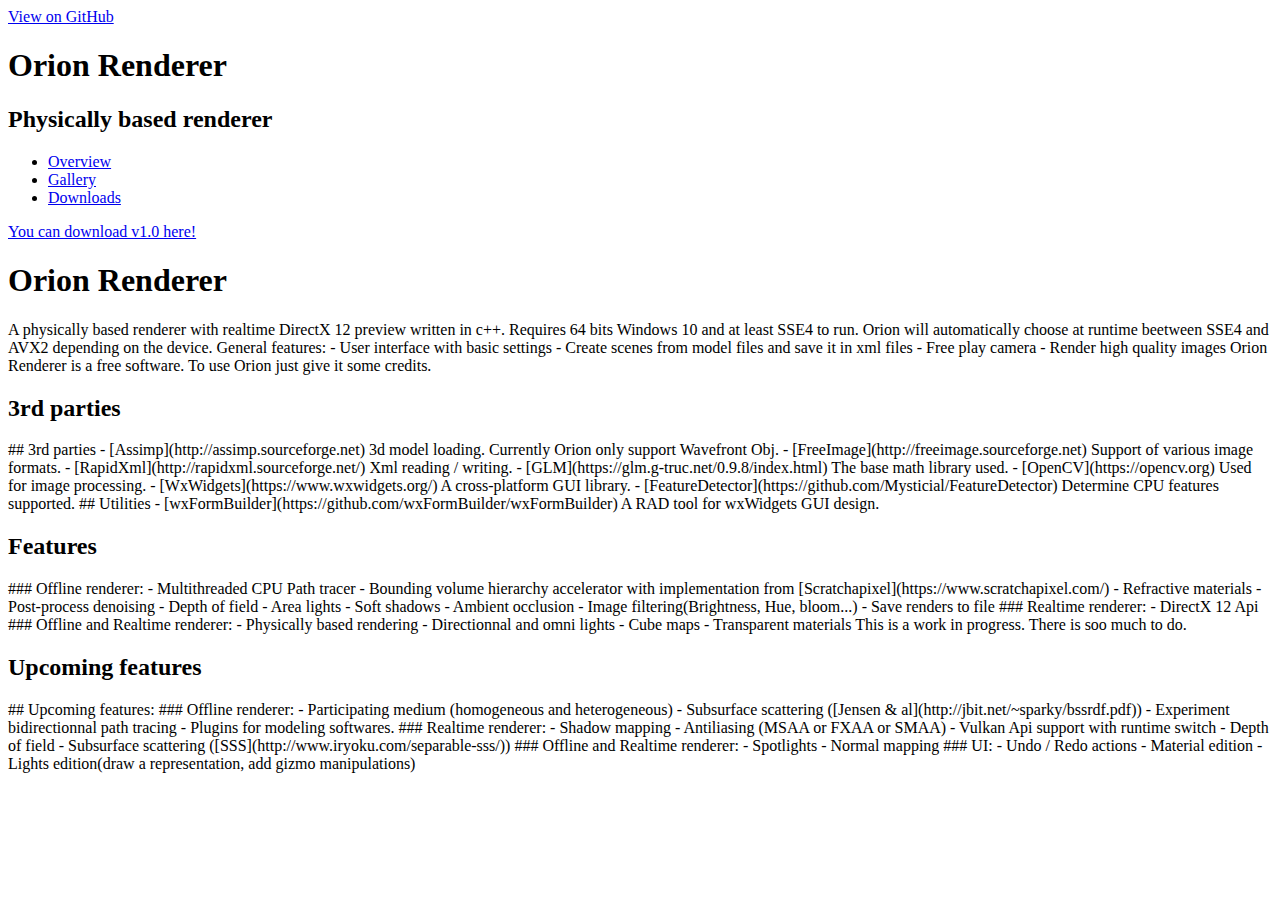
<file: index.html>
<!-- Made using Embree page -->
<!DOCTYPE html>
<html>

  <head>
    <meta charset='utf-8' />
    <meta http-equiv="X-UA-Compatible" content="chrome=1" />
    <title>Orion Renderer</title>
    <link rel="icon" type="image/jpg" href="logo.jpg">
  <!--  <style type="text/css"> -->
    </style>
  </head>

  <body>

    <!-- HEADER -->
    <div id="header_wrap" class="outer">
      <div class="inner">
        <a id="forkme_banner" href="https://github.com/Trylz/OrionRenderer">View on GitHub</a>
        <h1 id="project_title">Orion Renderer</h1>
        <h2 id="project_tagline">Physically based renderer</h2>
      </div>

      <div id="nav">
      <div id="nbar">
        <ul>
          <li><a href="index.html">Overview</a></li>
          <li><a href="gallery.html">Gallery</a></li>
          <li><a href="downloads.html">Downloads</a></li>
        </ul>
      </div>
      </div>

    </div>

    <a id="news_banner" href="https://github.com/Trylz/OrionRenderer/releases">
      You can download v1.0 here!
    </a>

    <!-- MAIN CONTENT -->
    <div id="main_content_wrap" class="outer">
      <div id="main_content" class="inner">
		<h1 id="Orion Renderer">Orion Renderer</h1>
		<p>
			A physically based renderer with realtime DirectX 12 preview written in c++.  
			Requires 64 bits Windows 10 and at least SSE4 to run.  
			Orion will automatically choose at runtime beetween SSE4 and AVX2 depending on the device.

			General features:  
			- User interface with basic settings
			- Create scenes from model files and save it in xml files
			- Free play camera
			- Render high quality images

			Orion Renderer is a free software. To use Orion just give it some credits.
		</p>

		<h2 id="3rd-parties">3rd parties </h2>
		<p>
			## 3rd parties  
			- [Assimp](http://assimp.sourceforge.net)  
			3d model loading. Currently Orion only support Wavefront Obj.  

			- [FreeImage](http://freeimage.sourceforge.net)  
			Support of various image formats.  

			- [RapidXml](http://rapidxml.sourceforge.net/)  
			Xml reading / writing.  
			 
			 - [GLM](https://glm.g-truc.net/0.9.8/index.html)  
			The base math library used.  

			 - [OpenCV](https://opencv.org)  
			Used for image processing.

			 - [WxWidgets](https://www.wxwidgets.org/)  
			A cross-platform GUI library.

			 - [FeatureDetector](https://github.com/Mysticial/FeatureDetector)  
			Determine CPU features supported.

			## Utilities
			- [wxFormBuilder](https://github.com/wxFormBuilder/wxFormBuilder)  
			A RAD tool for wxWidgets GUI design.
		</p>
		<h2 id="Features">Features</h2>
		<p>
			### Offline renderer:  
			- Multithreaded CPU Path tracer
			- Bounding volume hierarchy accelerator with implementation from [Scratchapixel](https://www.scratchapixel.com/) 
			- Refractive materials 
			- Post-process denoising  
			- Depth of field
			- Area lights
			- Soft shadows
			- Ambient occlusion
			- Image filtering(Brightness, Hue, bloom...)
			- Save renders to file

			### Realtime renderer:
			- DirectX 12 Api

			### Offline and Realtime renderer: 
			- Physically based rendering
			- Directionnal and omni lights  
			- Cube maps 
			- Transparent materials  

			This is a work in progress. There is soo much to do.  
		</p>

		<h2 id="Upcoming-features"> Upcoming features</h2>
		<p>
			## Upcoming features:  

			### Offline renderer:
			- Participating medium (homogeneous and heterogeneous)
			- Subsurface scattering ([Jensen & al](http://jbit.net/~sparky/bssrdf.pdf))
			- Experiment bidirectionnal path tracing
			- Plugins for modeling softwares.

			### Realtime renderer:
			- Shadow mapping
			- Antiliasing (MSAA or FXAA or SMAA)
			- Vulkan Api support with runtime switch
			- Depth of field
			- Subsurface scattering ([SSS](http://www.iryoku.com/separable-sss/))

			### Offline and Realtime renderer: 
			- Spotlights
			- Normal mapping

			### UI:
			- Undo / Redo actions
			- Material edition
			- Lights edition(draw a representation, add gizmo manipulations)
		</p>
		<div/>
	<div/>
</file>
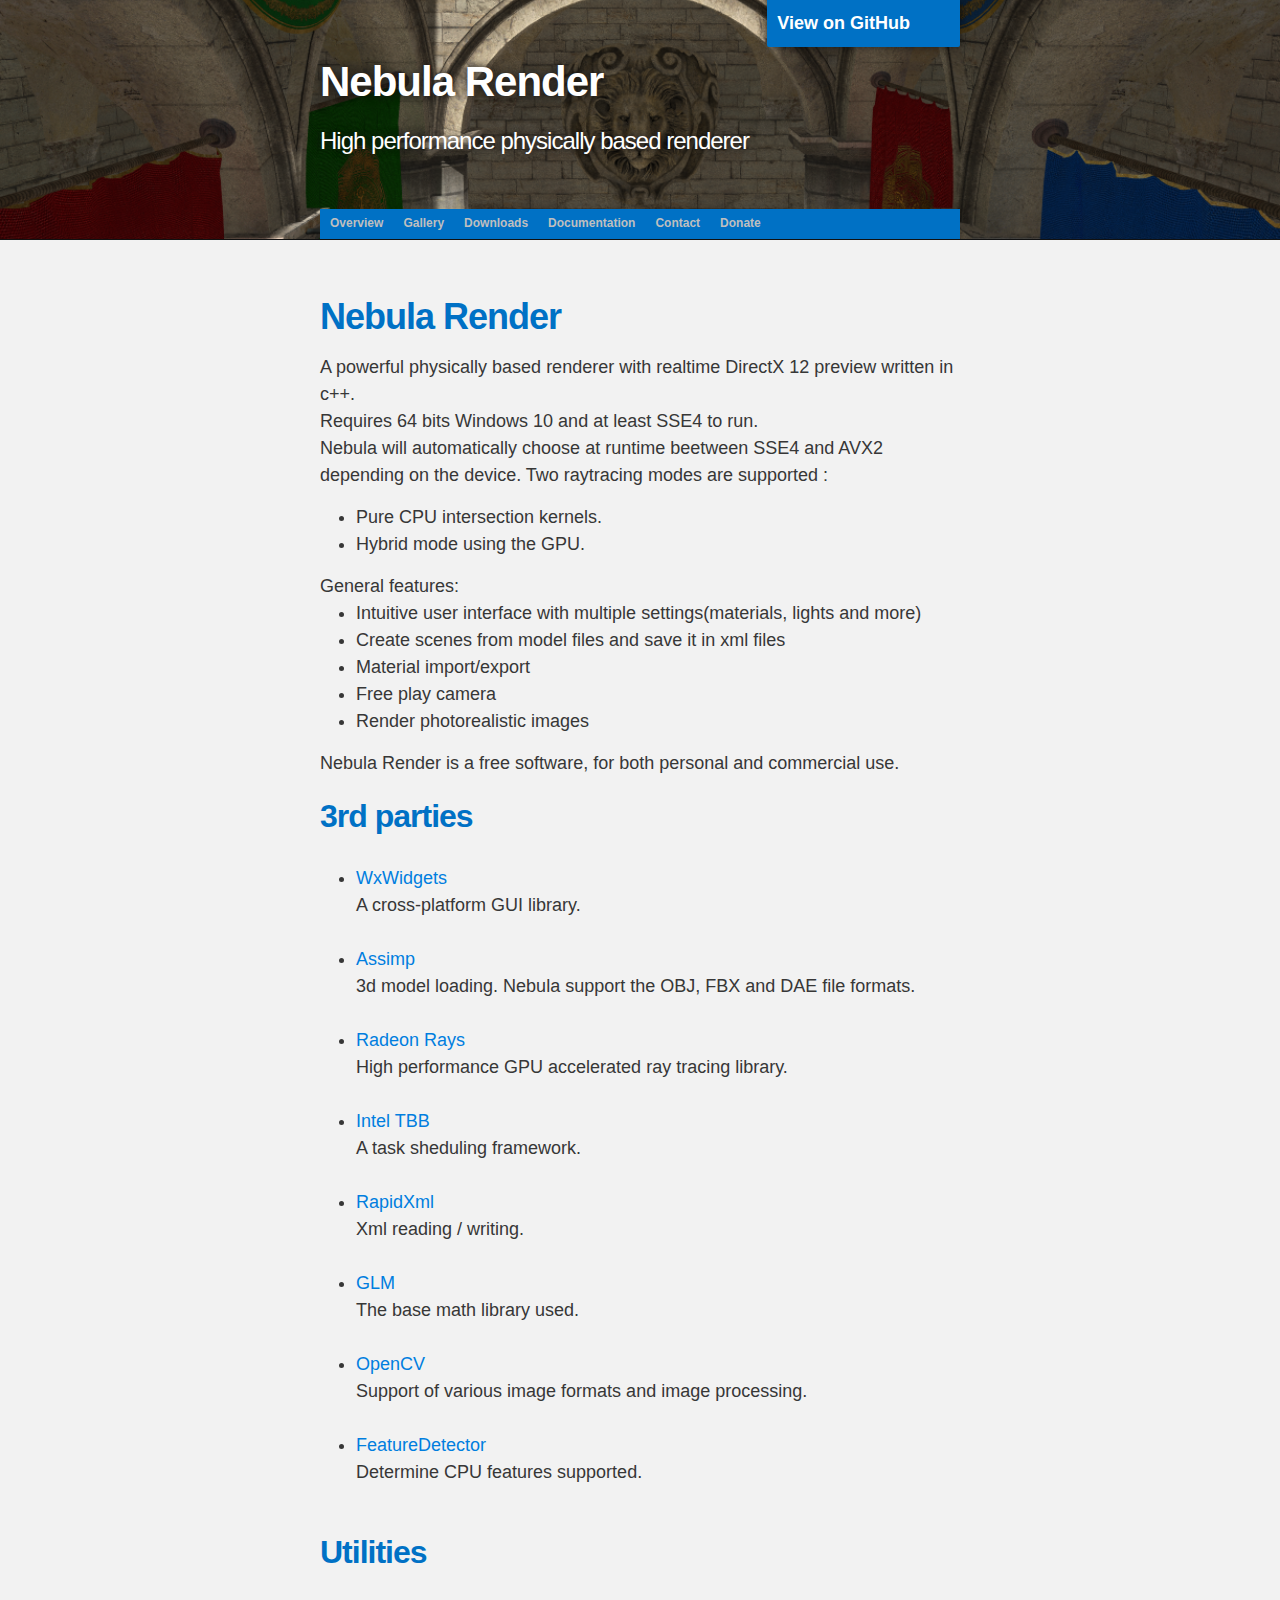
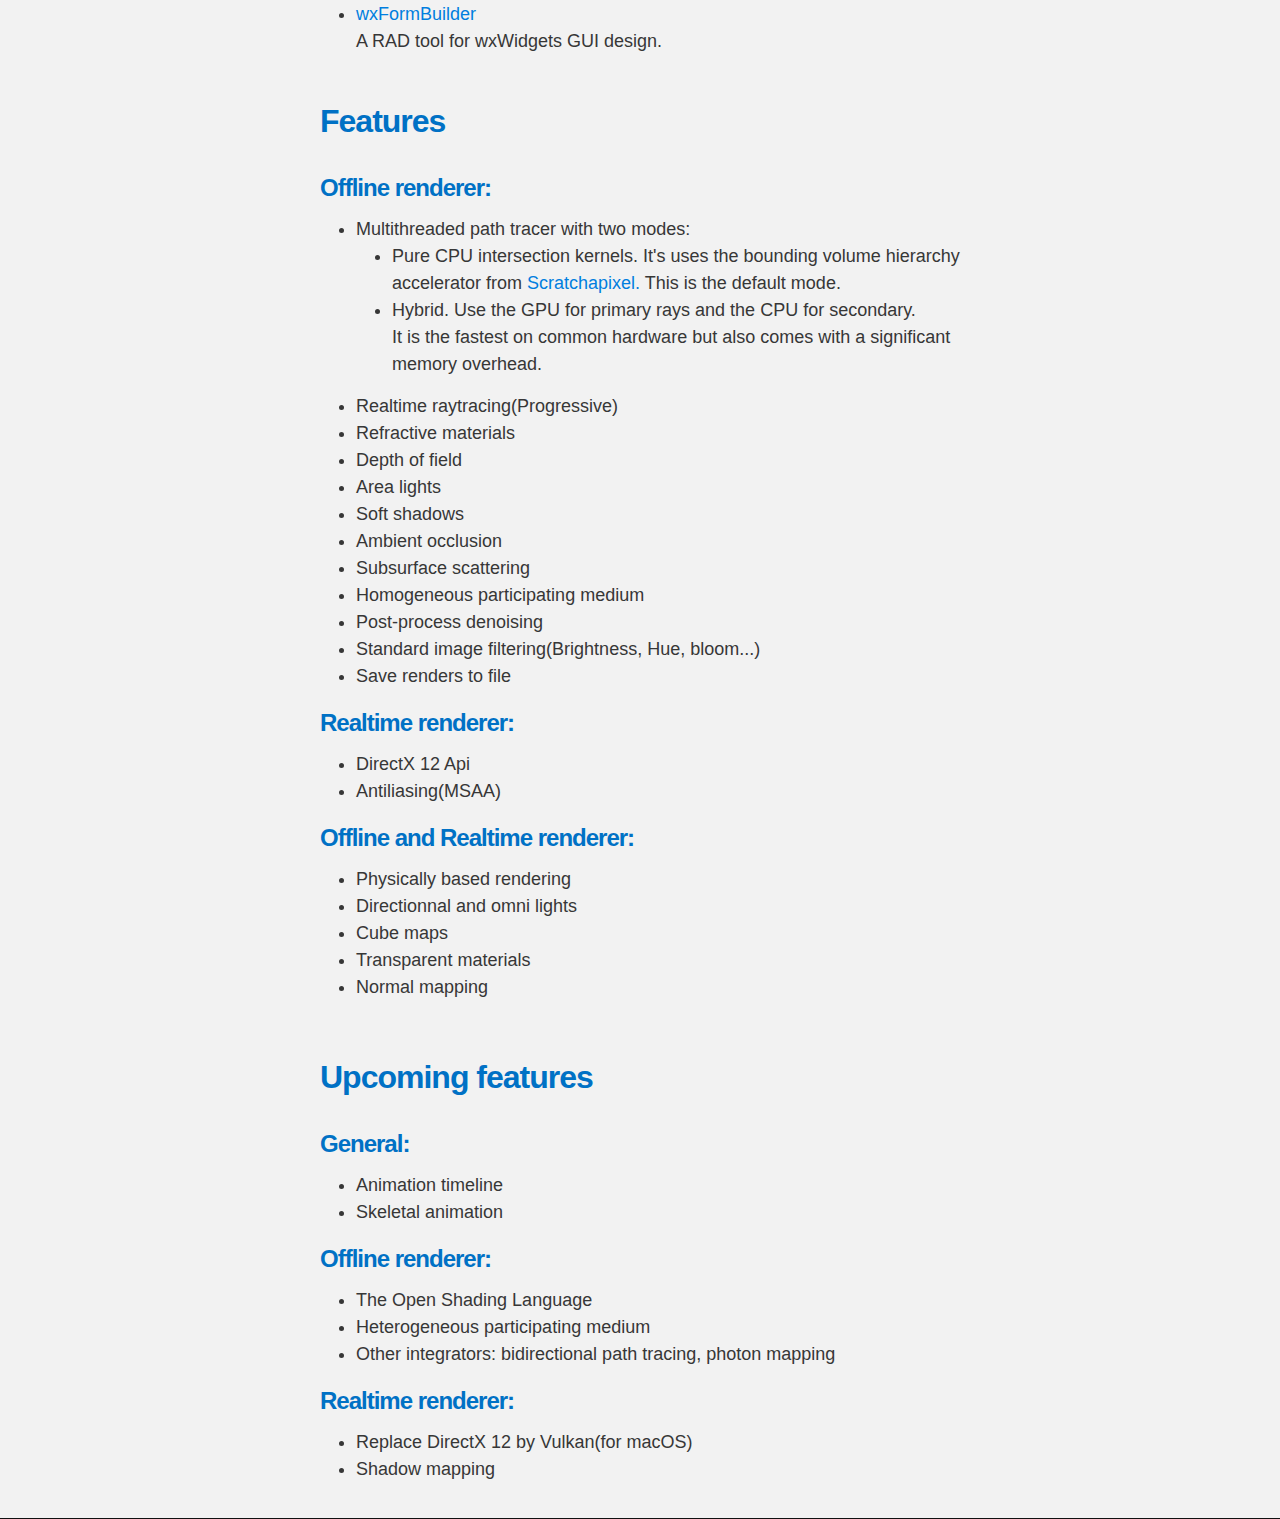
<file: docs/index.html>
<!DOCTYPE html>
<html>

  <head>
    <meta charset='utf-8' />
    <meta http-equiv="X-UA-Compatible" content="chrome=1" />
    <meta name="description" content="Nebula Render: Physically based renderer" />
    <link rel="stylesheet" type="text/css" media="screen" href="stylesheets/stylesheet.css">
    <title>Nebula Render</title>
    <link rel="icon" type="image/jpg" href="logo.jpg">
    <style>
		body {
		     font-size: 18px;
		}

	</style>
  </head>

  <body>

    <!-- HEADER -->
    <div id="header_wrap" class="outer">
      <div class="inner">
        <a id="forkme_banner" href="https://github.com/Trylz/NebulaRender">View on GitHub</a>
        <h1 id="project_title">Nebula Render</h1>
        <h2 id="project_tagline">High performance physically based renderer</h2>
      </div>

      <div id="nav">
      <div id="nbar">
        <ul>
          <li><a href="index.html">Overview</a></li>
          <li><a href="gallery.html">Gallery</a></li>
          <li><a href="downloads.html">Downloads</a></li>
          <li><a href="documentation.html">Documentation</a></li>
          <li><a href="contact.html">Contact</a></li>
          <li><a href="donate.html">Donate</a></li>
        </ul>
      </div>
      </div>
    </div>

    <!-- MAIN CONTENT -->
    <div id="main_content_wrap" class="outer">
      <div id="main_content" class="inner">
		<h1 id="Nebula Render">Nebula Render</h1>
		<p>
			A powerful physically based renderer with realtime DirectX 12 preview written in c++.<br>
			Requires 64 bits Windows 10 and at least SSE4 to run.<br>
			Nebula will automatically choose at runtime beetween SSE4 and AVX2 depending on the device. Two raytracing modes are supported :<br>

			<ul>
				<li>Pure CPU intersection kernels.</li>
				<li>Hybrid mode using the GPU.</li>
			</ul>

			General features:
			<ul>
				<li>Intuitive user interface with multiple settings(materials, lights and more)</li>
				<li>Create scenes from model files and save it in xml files</li>
				<li>Material import/export</li>
				<li>Free play camera</li>
				<li>Render photorealistic images</li>
			</ul>

			Nebula Render is a free software, for both personal and commercial use.
		</p>

		<h2 id="3rd-parties">3rd parties </h2>
		<p>
			<ul>
				<li><a href="https://www.wxwidgets.org/"> WxWidgets </a><br>
					A cross-platform GUI library.
				</li><br>
				<li><a href="http://assimp.sourceforge.net/"> Assimp </a><br>
					3d model loading. Nebula support the OBJ, FBX and DAE file formats. 
				</li><br>
				<li><a href="https://pro.radeon.com/en/software/radeon-rays/"> Radeon Rays </a><br>
					High performance GPU accelerated ray tracing library.
				</li><br>
				<li><a href="https://www.threadingbuildingblocks.org//"> Intel TBB </a><br>
					A task sheduling framework.
				</li><br>
				<li><a href="http://rapidxml.sourceforge.net/"> RapidXml </a><br>
					Xml reading / writing. 
				</li><br>
				<li><a href="https://glm.g-truc.net/0.9.8/index.html"> GLM </a><br>
					The base math library used. 
				</li><br>
				<li><a href="https://opencv.org"> OpenCV </a><br>
					Support of various image formats and image processing.
				</li><br>
				<li><a href="https://github.com/Mysticial/FeatureDetector"> FeatureDetector </a><br>
					Determine CPU features supported.
				</li><br>
			</ul>
		</p>

		<h2 id="Utilities">Utilities</h2>
		<p>
			<ul>
				<li><a href="https://github.com/wxFormBuilder/wxFormBuilder"> wxFormBuilder </a><br>
					A RAD tool for wxWidgets GUI design. 
				</li><br>
			</ul>
		</p>


		<h2 id="Features">Features</h2>
		<p>
			<h3>Offline renderer:</h3>
				<ul>
					<li> Multithreaded path tracer with two modes:
						<ul>
							<li> Pure CPU intersection kernels. It's uses the bounding volume hierarchy accelerator from <a href="https://www.scratchapixel.com">Scratchapixel.</a> This is the default mode.
							</li>
							<li> Hybrid. Use the GPU for primary rays and the CPU for secondary.<br>
							It is the fastest on common hardware but also comes with a significant memory overhead.
							</li>
						</ul>
					</li>
					<li>Realtime raytracing(Progressive)</li>
					<li>Refractive materials</li>
					<li>Depth of field</li>
					<li>Area lights</li>
					<li>Soft shadows</li>
					<li>Ambient occlusion</li>
					<li>Subsurface scattering</li>	
					<li>Homogeneous participating medium</li>
					<li>Post-process denoising</li>	
					<li>Standard image filtering(Brightness, Hue, bloom...)</li>
					<li>Save renders to file</li>
				</ul>

			<h3>Realtime renderer:</h3>
				<ul>
					<li>DirectX 12 Api</li>
					<li>Antiliasing(MSAA)</li>
				</ul>

			<h3>Offline and Realtime renderer:</h3>
				<ul>
					<li>Physically based rendering</li>
					<li>Directionnal and omni lights</li>
					<li>Cube maps</li>					
					<li>Transparent materials</li>
					<li>Normal mapping</li>
				</ul>
		</p>
		<br>
		<h2 id="Upcoming-features"> Upcoming features</h2>
		<p>
			<h3>General:</h3>
				<ul>
					<li>Animation timeline</li>
					<li>Skeletal animation</li>		
				</ul>

			<h3>Offline renderer:</h3>
				<ul>
					<li>The Open Shading Language</li>
					<li>Heterogeneous participating medium</li>
					<li>Other integrators: bidirectional path tracing, photon mapping</li>					
				</ul>

			<h3>Realtime renderer:</h3>
				<ul>
					<li>Replace DirectX 12 by Vulkan(for macOS)</li>	
					<li>Shadow mapping</li>
				</ul>
		</p>
		<div/>
	<div/>
	
  </body>
</html>
</file>
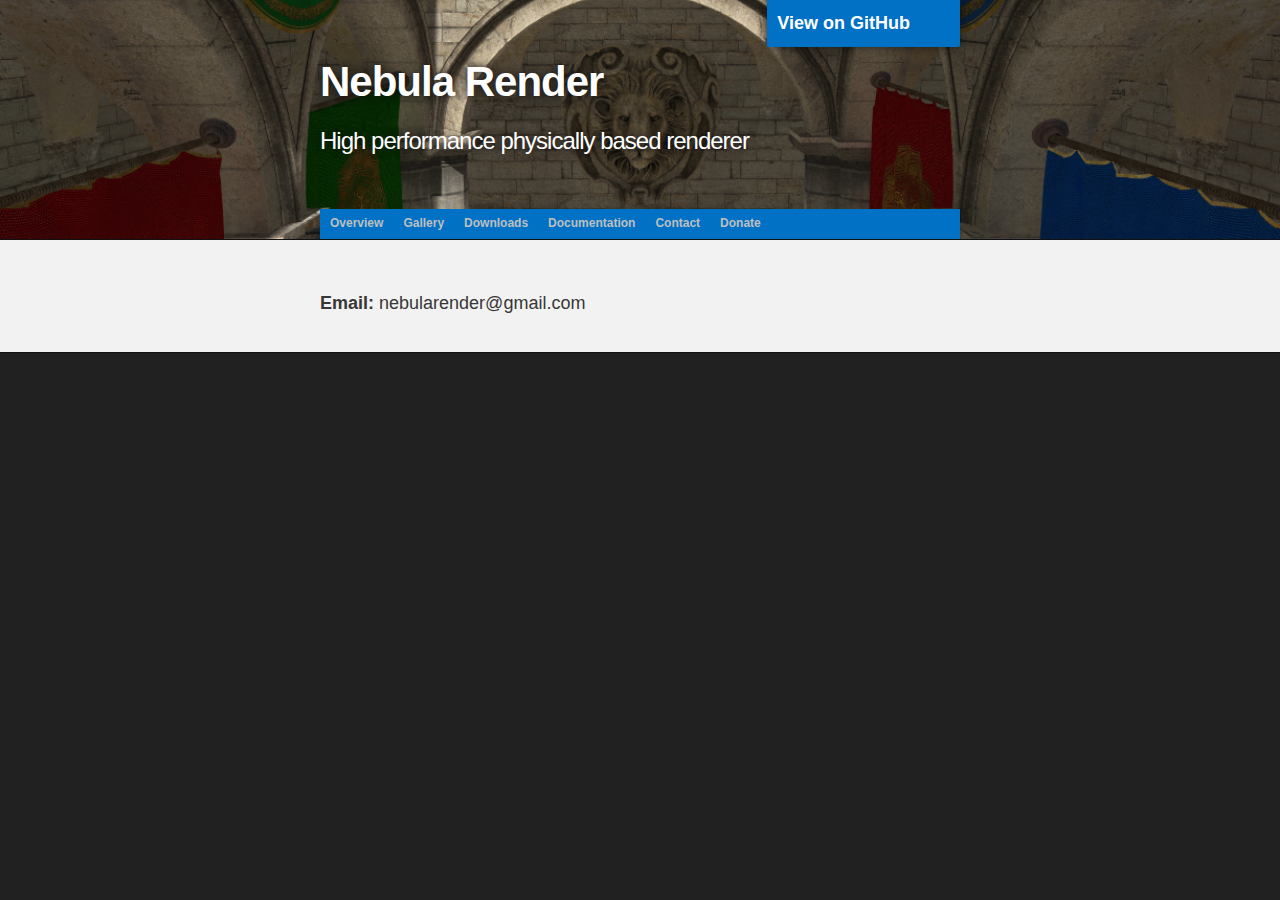
<file: docs/contact.html>
<!DOCTYPE html>
<html>

  <head>
    <meta charset='utf-8' />
    <meta http-equiv="X-UA-Compatible" content="chrome=1" />
    <meta name="description" content="Nebula Render: Physically based renderer" />
    <link rel="stylesheet" type="text/css" media="screen" href="stylesheets/stylesheet.css">
    <title>Nebula Render</title>
    <link rel="icon" type="image/jpg" href="logo.png">
    <style>
		body {
		     font-size: 18px;
		}

	</style>
  </head>

  <body>

    <!-- HEADER -->
    <div id="header_wrap" class="outer">
      <div class="inner">
        <a id="forkme_banner" href="https://github.com/Trylz/NebulaRender">View on GitHub</a>
        <h1 id="project_title">Nebula Render</h1>
        <h2 id="project_tagline">High performance physically based renderer</h2>
      </div>

      <div id="nav">
      <div id="nbar">
        <ul>
          <li><a href="index.html">Overview</a></li>
          <li><a href="gallery.html">Gallery</a></li>
          <li><a href="downloads.html">Downloads</a></li>
          <li><a href="documentation.html">Documentation</a></li>
          <li><a href="contact.html">Contact</a></li>
          <li><a href="donate.html">Donate</a></li>
        </ul>
      </div>
      </div>
    </div>

    <!-- MAIN CONTENT -->
    <div id="main_content_wrap" class="outer">
		  <div id="main_content" class="inner">
			 <p>
         <b>Email:</b> nebularender@gmail.com
  		  </p>
  		</div>
  	</div>
  </body>
</html>
</file>
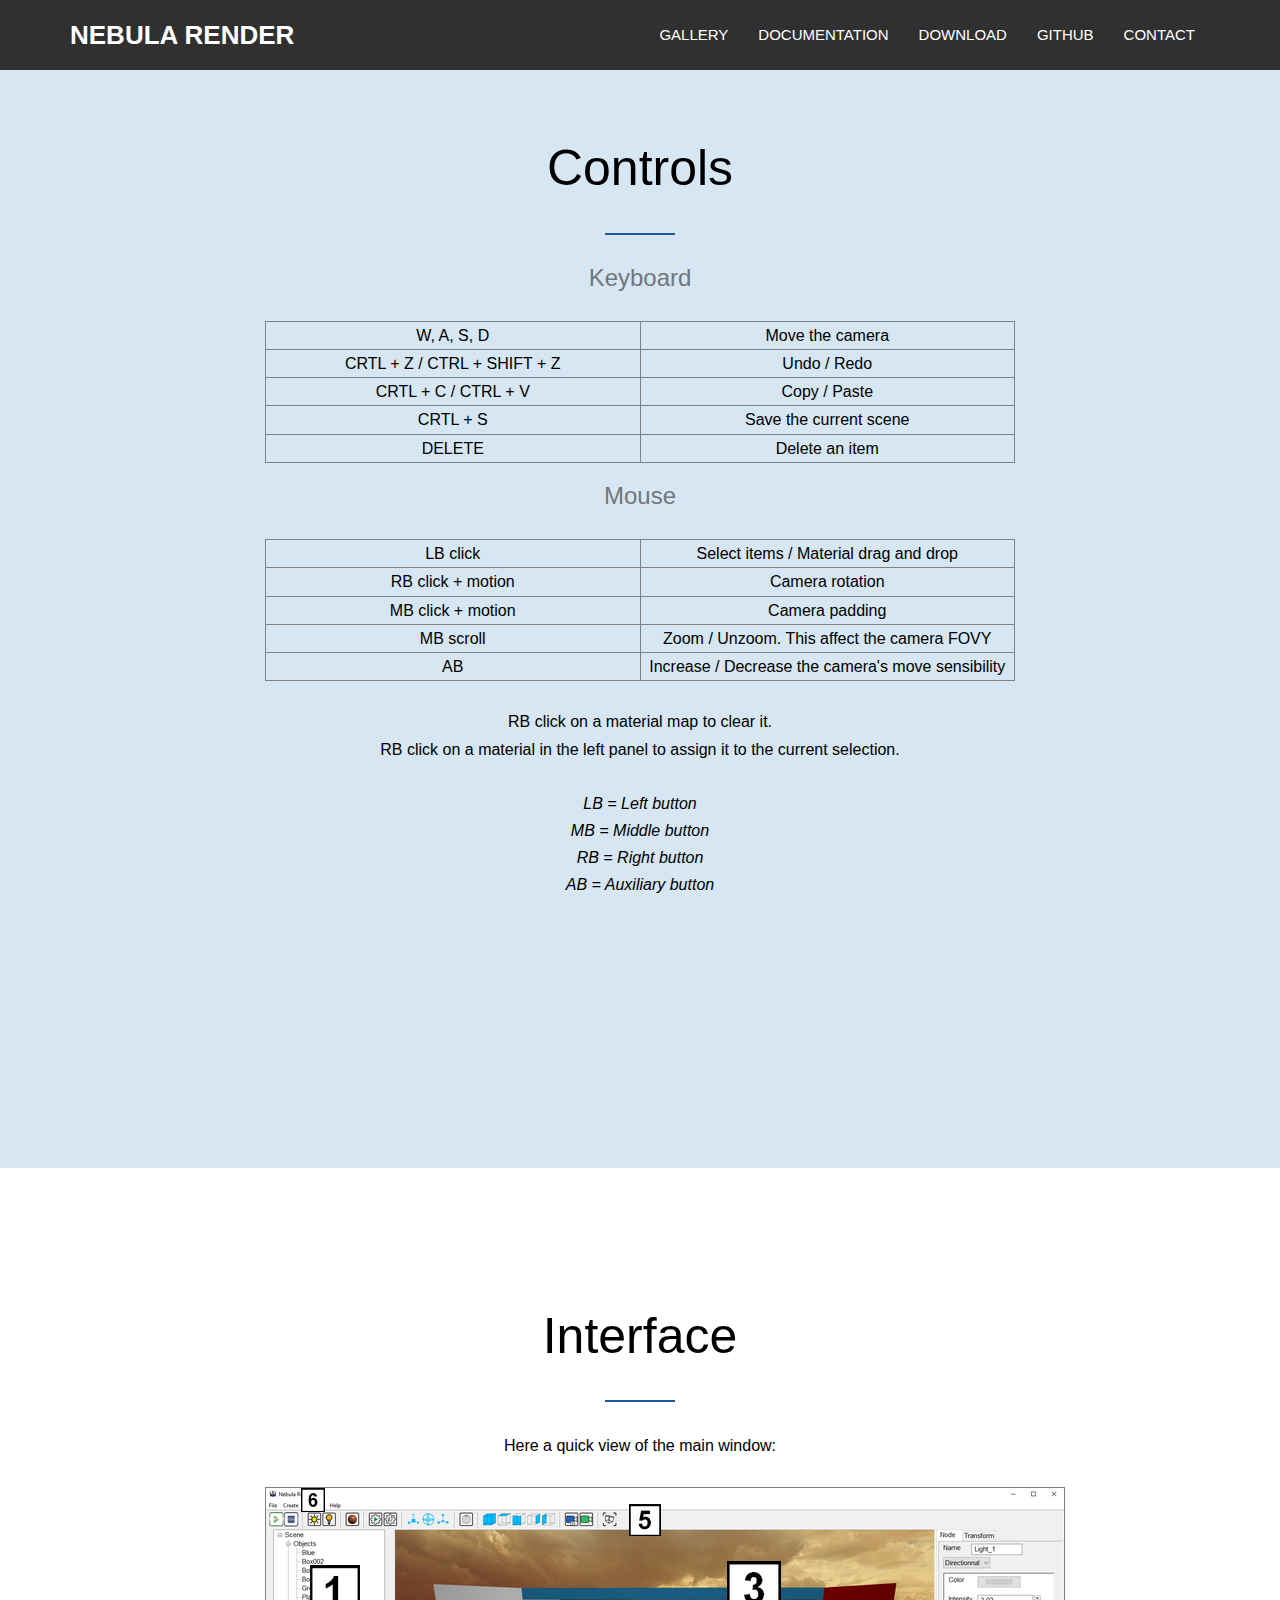
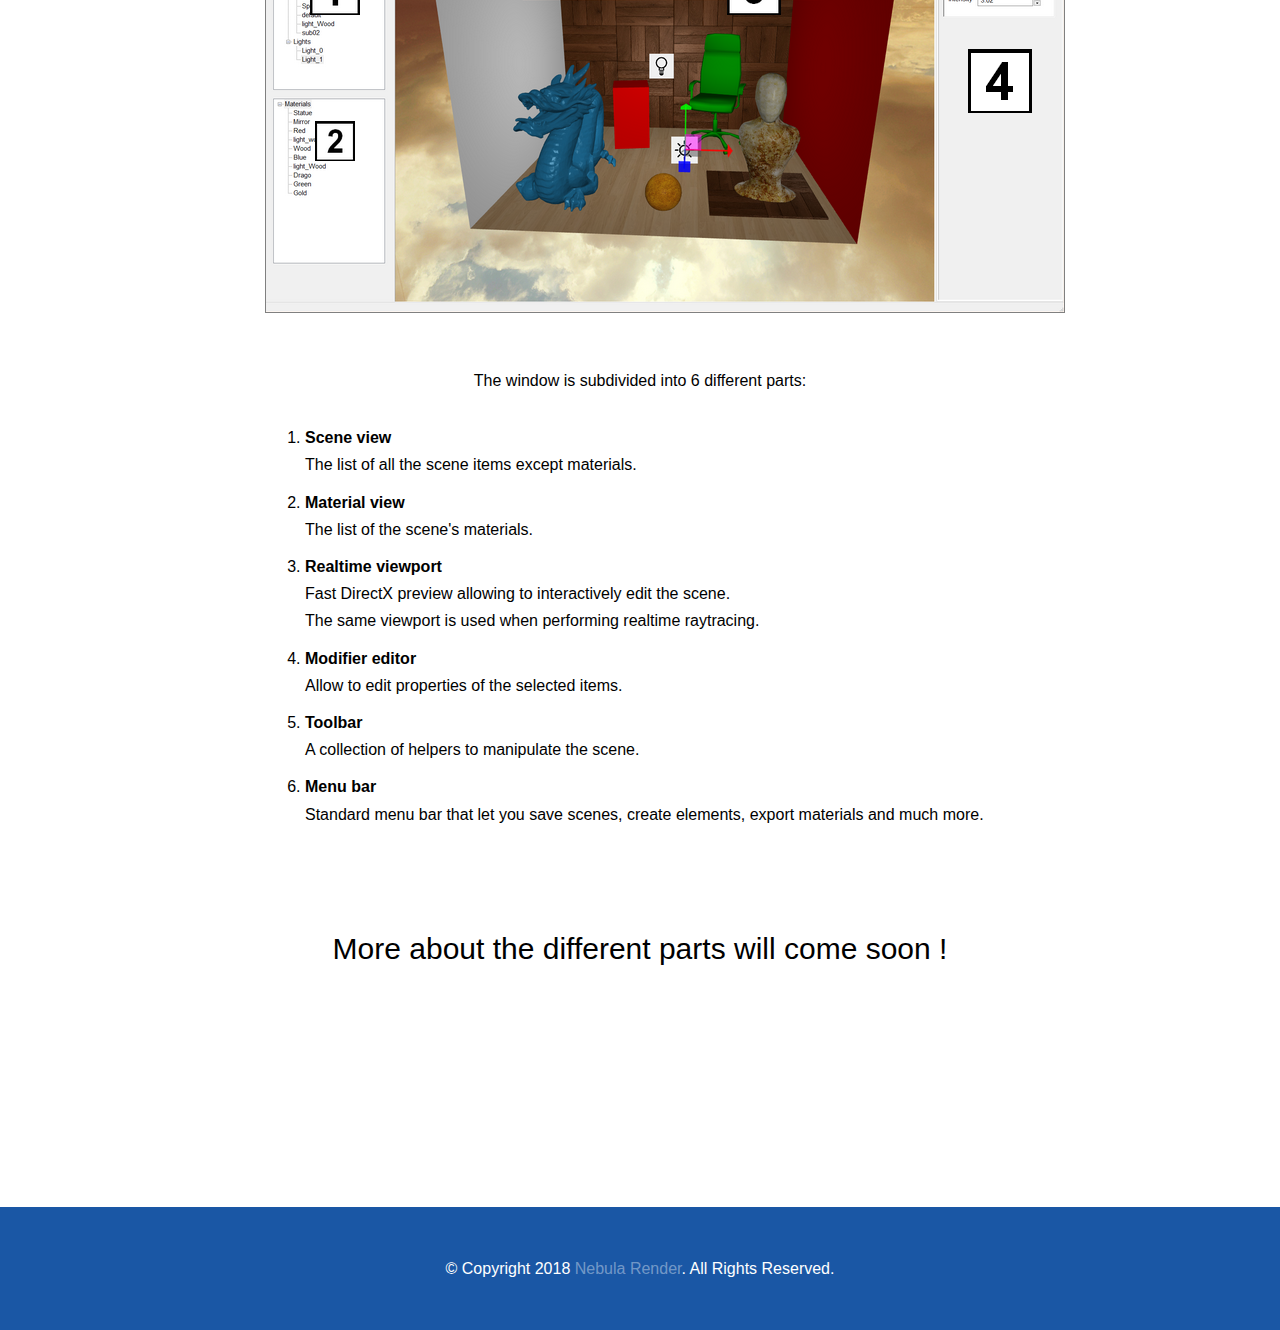
<file: docs/documentation.html>
<!-- Free template from uicookies.com -->
<!DOCTYPE html>
<html lang="en">
  <head>
    <meta charset="utf-8">
    <meta name="viewport" content="width=device-width, initial-scale=1">
    <title>Nebula Render | High performance physically based renderer</title>
    <meta name="description" content="Free Bootstrap Theme by uicookies.com">
    
    <link rel="stylesheet" href="css/styles-merged.css">
    <link rel="stylesheet" href="css/style.min.css">
    <link rel="stylesheet" href="fonts/icomoon/style.css">

    <!--[if lt IE 9]>
      <script src="js/vendor/html5shiv.min.js"></script>
      <script src="js/vendor/respond.min.js"></script>
    <![endif]-->
  </head>
  <style>
    .uol>li
    {
       margin-bottom : 10px;
    }
</style>
  <body>
    
    <!-- Fixed navbar -->
    <nav class="navbar navbar-default probootstrap-navbar" style="background-color: #303030;top: 0;">
      <div class="container">
        <div class="navbar-header">
          <button type="button" class="navbar-toggle collapsed" data-toggle="collapse" data-target="#navbar-collapse" aria-expanded="false" aria-controls="navbar">
            <span class="sr-only">Toggle navigation</span>
            <span class="icon-bar"></span>
            <span class="icon-bar"></span>
            <span class="icon-bar"></span>
          </button>
          <a class="navbar-brand" href="index.html" title="uiCookies:Frame">Nebula Render</a>
        </div>

        <div id="navbar-collapse" class="navbar-collapse collapse">
          <ul class="nav navbar-nav navbar-right">
            <li><a href="gallery.html" style="color: white;" class="external">Gallery</a></li>
            <li><a href="documentation.html" style="color: white;" class="external">Documentation</a></li>
            <li><a href="download.html" style="color: white;" class="external">Download</a></li>
            <li><a href="https://github.com/Trylz/NebulaRender" style="color: white;" class="external">Github</a></li>
            <li><a href="contact.html" style="color: white;" class="external">Contact</a></li>
          </ul>
        </div>
      </div>
    </nav>
    
    <section class="probootstrap-section probootstrap-bg-light" id="controls">
      <div class="container">
        <div class="row text-center mb100">
          <div class="col-md-8 col-md-offset-2 probootstrap-section-heading">
            <h2 class="mb30 text-black probootstrap-heading">Controls</h2>
              <h3>Keyboard</h2>
              <font color="black">
                <table border="1" style="width:100%;table-layout: fixed;">
                  <tr>
                    <td>W, A, S, D</td>
                    <td>Move the camera</td> 
                  </tr>
                  <tr>
                    <td>CRTL + Z / CTRL + SHIFT + Z </td>
                    <td>Undo / Redo</td> 
                  </tr>
                  <tr>
                    <td>CRTL + C / CTRL + V</td>
                    <td>Copy / Paste</td> 
                  </tr>
                  <tr>
                    <td>CRTL + S</td>
                    <td>Save the current scene</td> 
                  </tr>
                  <tr>
                    <td>DELETE</td>
                    <td> Delete an item</td> 
                  </tr>
                </table>
              </font>
              <h3>Mouse</h2>
              <font color="black">
                <table border="1" style="width:100%;table-layout: fixed;">
                  <tr>
                    <td>LB click</td>
                    <td>Select items / Material drag and drop</td> 
                  </tr>
                  <tr>
                    <td>RB click + motion</td>
                    <td>Camera rotation</td> 
                  </tr>
                    <td>MB click + motion</td>
                    <td>Camera padding</td> 
                  </tr>
                  <tr>
                    <td>MB scroll</td>
                    <td>Zoom / Unzoom. This affect the camera FOVY</td> 
                  </tr>
                  <tr>
                    <td>AB</td>
                    <td>Increase / Decrease the camera's move sensibility</td> 
                  </tr>
                </table>
                <br>
                <p>
                    RB click on a material map to clear it.<br>
                    RB click on a material in the left panel to assign it to the current selection.<br><br>

                    <i>
                        LB = Left button<br>
                        MB = Middle button<br>
                        RB = Right button<br>
                        AB = Auxiliary button<br><br>
                    </i>
                </p>
                </font>
          </div>
        </div>
        <!-- END row -->
      </div>
    </section>
    <!-- END section -->

    <section class="probootstrap-section">
      <div class="container">
         <div class="row text-center mb100">
          <div class="col-md-8 col-md-offset-2 probootstrap-section-heading">
          <font color="black">
            <h2 class="mb30 text-black probootstrap-heading">Interface</h2>
                <p>
                Here a quick view of the main window:<br><br>
                <img src="images/editor.png" alt="Editor"><br><br><br>

                The window is subdivided into 6 different parts:<br>
              <ol align="left" class = uol>
                <li>
                    <b>Scene view</b><br>
                    The list of all the scene items except materials.
                </li>
                <li>
                    <b>Material view</b><br>
                    The list of the scene's materials.
                </li>

                <li>
                    <b>Realtime viewport</b><br>
                    Fast DirectX preview allowing to interactively edit the scene.<br>
                    The same viewport is used when performing realtime raytracing.
                </li>

                <li>
                    <b>Modifier editor</b><br>
                    Allow to edit properties of the selected items.
                </li>

                <li>
                    <b>Toolbar</b><br>
                    A collection of helpers to manipulate the scene.
                </li>

                <li>
                    <b>Menu bar</b><br>
                    Standard menu bar that let you save scenes, create elements, export materials and much more.
                </li>
          </ol><br><br>
          <h2>More about the different parts will come soon ! </h2> 
            </p>
          </font>
          </div>
        </div>
      </div>
    </section>
    <!-- END section -->

    <footer class="probootstrap-footer">
      <div class="container text-center">
        <div class="row">
        </div>
        <div class="row">
          <div class="col-md-12">
            &copy; Copyright 2018 <a>Nebula Render</a>. All Rights Reserved.
          </div>
        </div>
      </div>
    </footer>

    

    <script src="js/scripts.min.js"></script>
    <script src="js/custom.js"></script>

  </body>
</html>
</file>
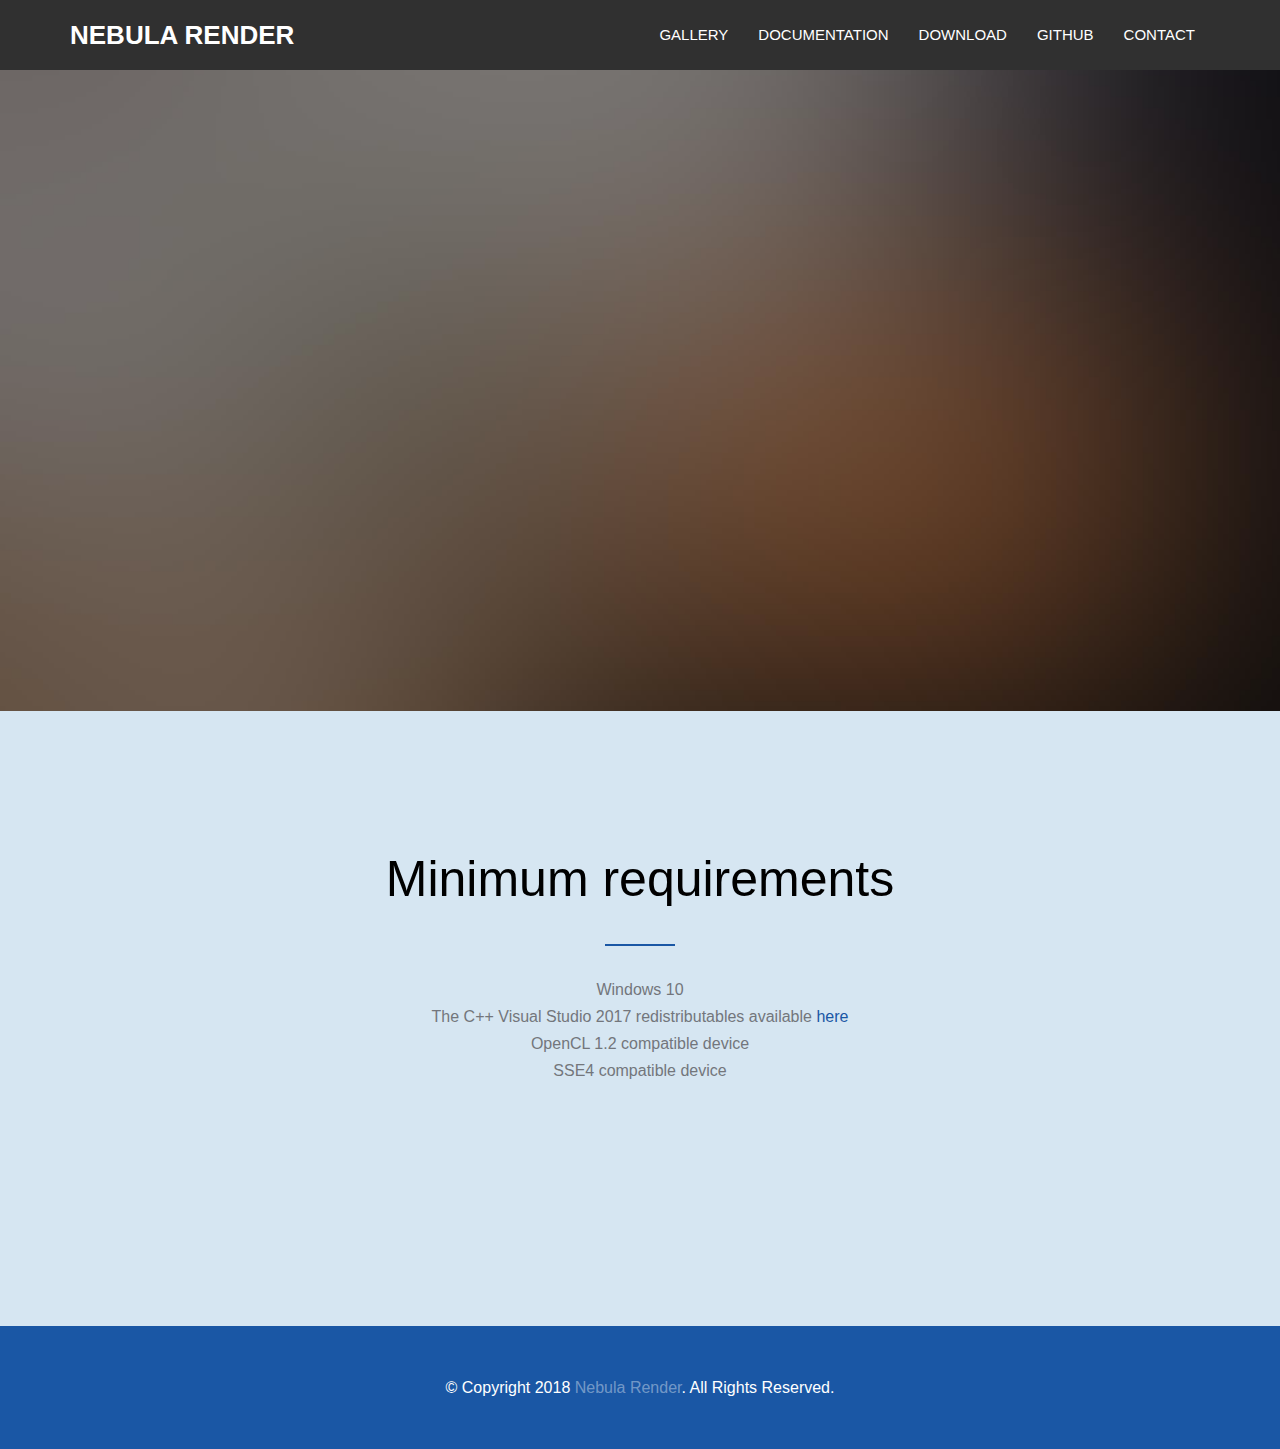
<file: docs/download.html>
<!-- Free template from uicookies.com -->
<!DOCTYPE html>
<html lang="en">
  <head>
    <meta charset="utf-8">
    <meta name="viewport" content="width=device-width, initial-scale=1">
    <title>Nebula Render | High performance physically based renderer</title>
    <meta name="description" content="Free Bootstrap Theme by uicookies.com">
    
    <link rel="stylesheet" href="css/styles-merged.css">
    <link rel="stylesheet" href="css/style.min.css">
    <link rel="stylesheet" href="fonts/icomoon/style.css">
    <link rel="icon" type="image/png" href="logo.png">
    
    <!--[if lt IE 9]>
      <script src="js/vendor/html5shiv.min.js"></script>
      <script src="js/vendor/respond.min.js"></script>
    <![endif]-->
  </head>
  <body>
    
    <!-- Fixed navbar -->
    <nav class="navbar navbar-default probootstrap-navbar" style="background-color: #303030;top: 0;">
      <div class="container">
        <div class="navbar-header">
          <button type="button" class="navbar-toggle collapsed" data-toggle="collapse" data-target="#navbar-collapse" aria-expanded="false" aria-controls="navbar">
            <span class="sr-only">Toggle navigation</span>
            <span class="icon-bar"></span>
            <span class="icon-bar"></span>
            <span class="icon-bar"></span>
          </button>
          <a class="navbar-brand" href="index.html" title="uiCookies:Frame">Nebula Render</a>
        </div>

        <div id="navbar-collapse" class="navbar-collapse collapse">
          <ul class="nav navbar-nav navbar-right">
            <li><a href="gallery.html" style="color: white;" class="external">Gallery</a></li>
            <li><a href="documentation.html" style="color: white;" class="external">Documentation</a></li>
            <li><a href="download.html" style="color: white;" class="external">Download</a></li>
            <li><a href="https://github.com/Trylz/NebulaRender" style="color: white;" class="external">Github</a></li>
            <li><a href="contact.html" style="color: white;" class="external">Contact</a></li>
          </ul>
        </div>
      </div>
    </nav>
    
    <section class="probootstrap-hero prohttp://localhost/probootstrap/frame/#featuresbootstrap-slant" style="background-image: url(images/image_1.jpg);" data-section="home" data-stellar-background-ratio="0.5">
      <div class="container">
        <div class="row intro-text">
          <div class="col-md-8 col-md-offset-2 text-center">
            <h1 class="probootstrap-heading probootstrap-animate">Nebula Render v1.0</h1>
            <div class="probootstrap-subheading center">
              <p class="probootstrap-animate"><a href="https://github.com/Trylz/NebulaRender/releases/download/v1.0/NebulaRender.zip" target="_blank" role="button" class="btn btn-primary">Download Now</a></p>
            </div>
          </div>
        </div>
      </div>
    </section>
    

    <section class="probootstrap-section probootstrap-bg-light" id="features">
      <div class="container">
        <div class="row text-center mb100">
          <div class="col-md-8 col-md-offset-2 probootstrap-section-heading">
            <h2 class="mb30 text-black probootstrap-heading">Minimum requirements</h2>
            <p>Windows 10<br>
            The C++ Visual Studio 2017 redistributables available <a href="https://aka.ms/vs/15/release/vc_redist.x64.exe">here</a><br>
            OpenCL 1.2  compatible device<br>
            SSE4 compatible device</p>
          </div>
        </div>
      </div>
    </section>
    <!-- END section -->

    <footer class="probootstrap-footer"  >
      <div class="container text-center">
            &copy; Copyright 2018 <a>Nebula Render</a>. All Rights Reserved.
      </div>
    </footer>

    

    <script src="js/scripts.min.js"></script>
    <script src="js/custom.js"></script>

  </body>
</html>
</file>
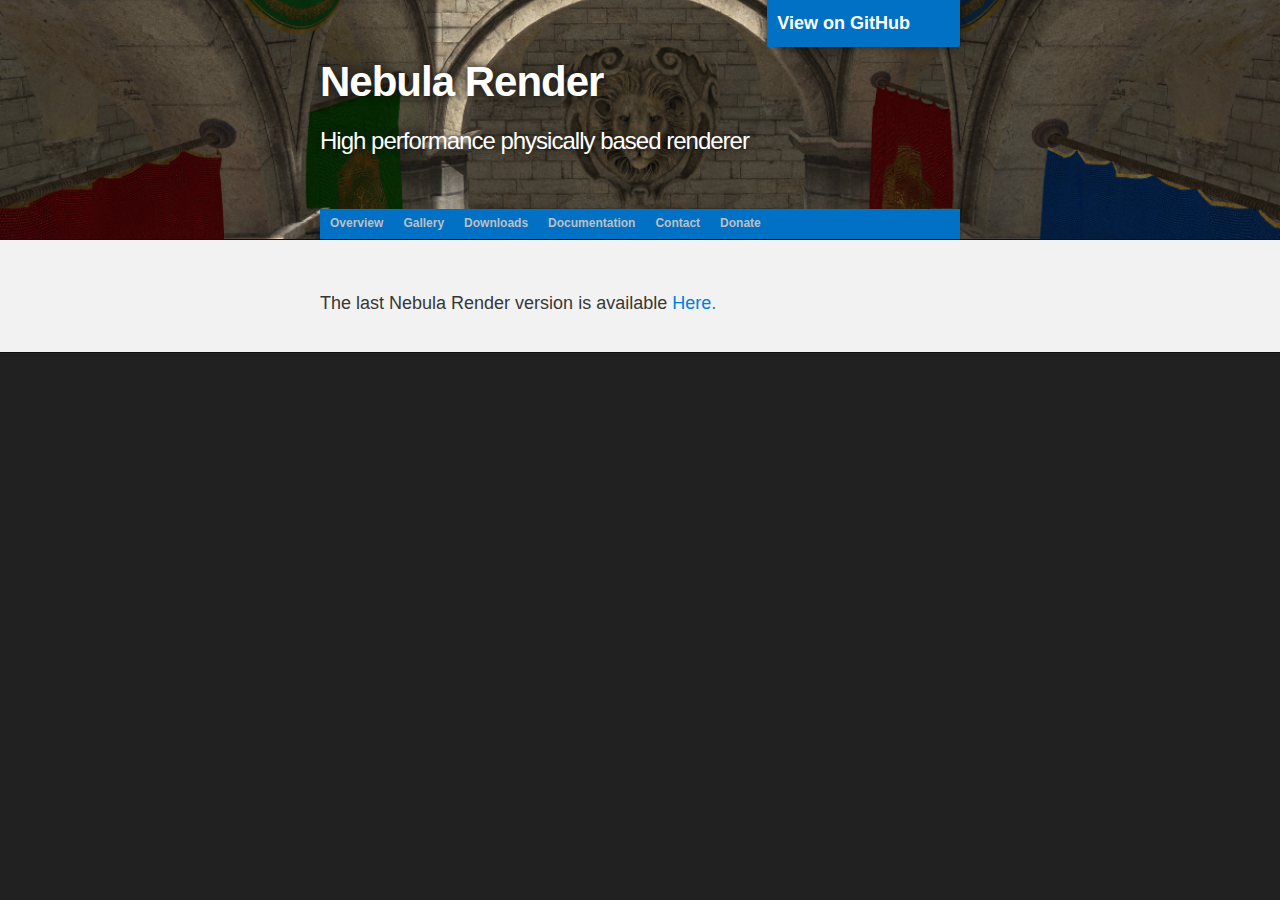
<file: docs/downloads.html>
<!-- Made using Embree page -->
<!DOCTYPE html>
<html>

  <head>
    <meta charset='utf-8' />
    <meta http-equiv="X-UA-Compatible" content="chrome=1" />
    <meta name="description" content="Nebula Render: Physically based renderer" />
    <link rel="stylesheet" type="text/css" media="screen" href="stylesheets/stylesheet.css">
    <title>Nebula Render</title>
    <link rel="icon" type="image/jpg" href="logo.jpg">
    <style>
		body {
		     font-size: 18px;
		}

	</style>
  </head>

  <body>

    <!-- HEADER -->
    <div id="header_wrap" class="outer">
      <div class="inner">
        <a id="forkme_banner" href="https://github.com/Trylz/NebulaRender">View on GitHub</a>
        <h1 id="project_title">Nebula Render</h1>
        <h2 id="project_tagline">High performance physically based renderer</h2>
      </div>

      <div id="nav">
      <div id="nbar">
        <ul>
          <li><a href="index.html">Overview</a></li>
          <li><a href="gallery.html">Gallery</a></li>
          <li><a href="downloads.html">Downloads</a></li>
          <li><a href="documentation.html">Documentation</a></li>
          <li><a href="contact.html">Contact</a></li>
          <li><a href="donate.html">Donate</a></li>
        </ul>
      </div>
      </div>
    </div>

    <!-- MAIN CONTENT -->
    <div id="main_content_wrap" class="outer">
		<div id="main_content" class="inner">
			<p>
  				The last Nebula Render version is available <a href="https://github.com/Trylz/NebulaRender/releases">Here.</a>
  			</p>
  		</div>
  	</div>
  </body>
</html>
</file>
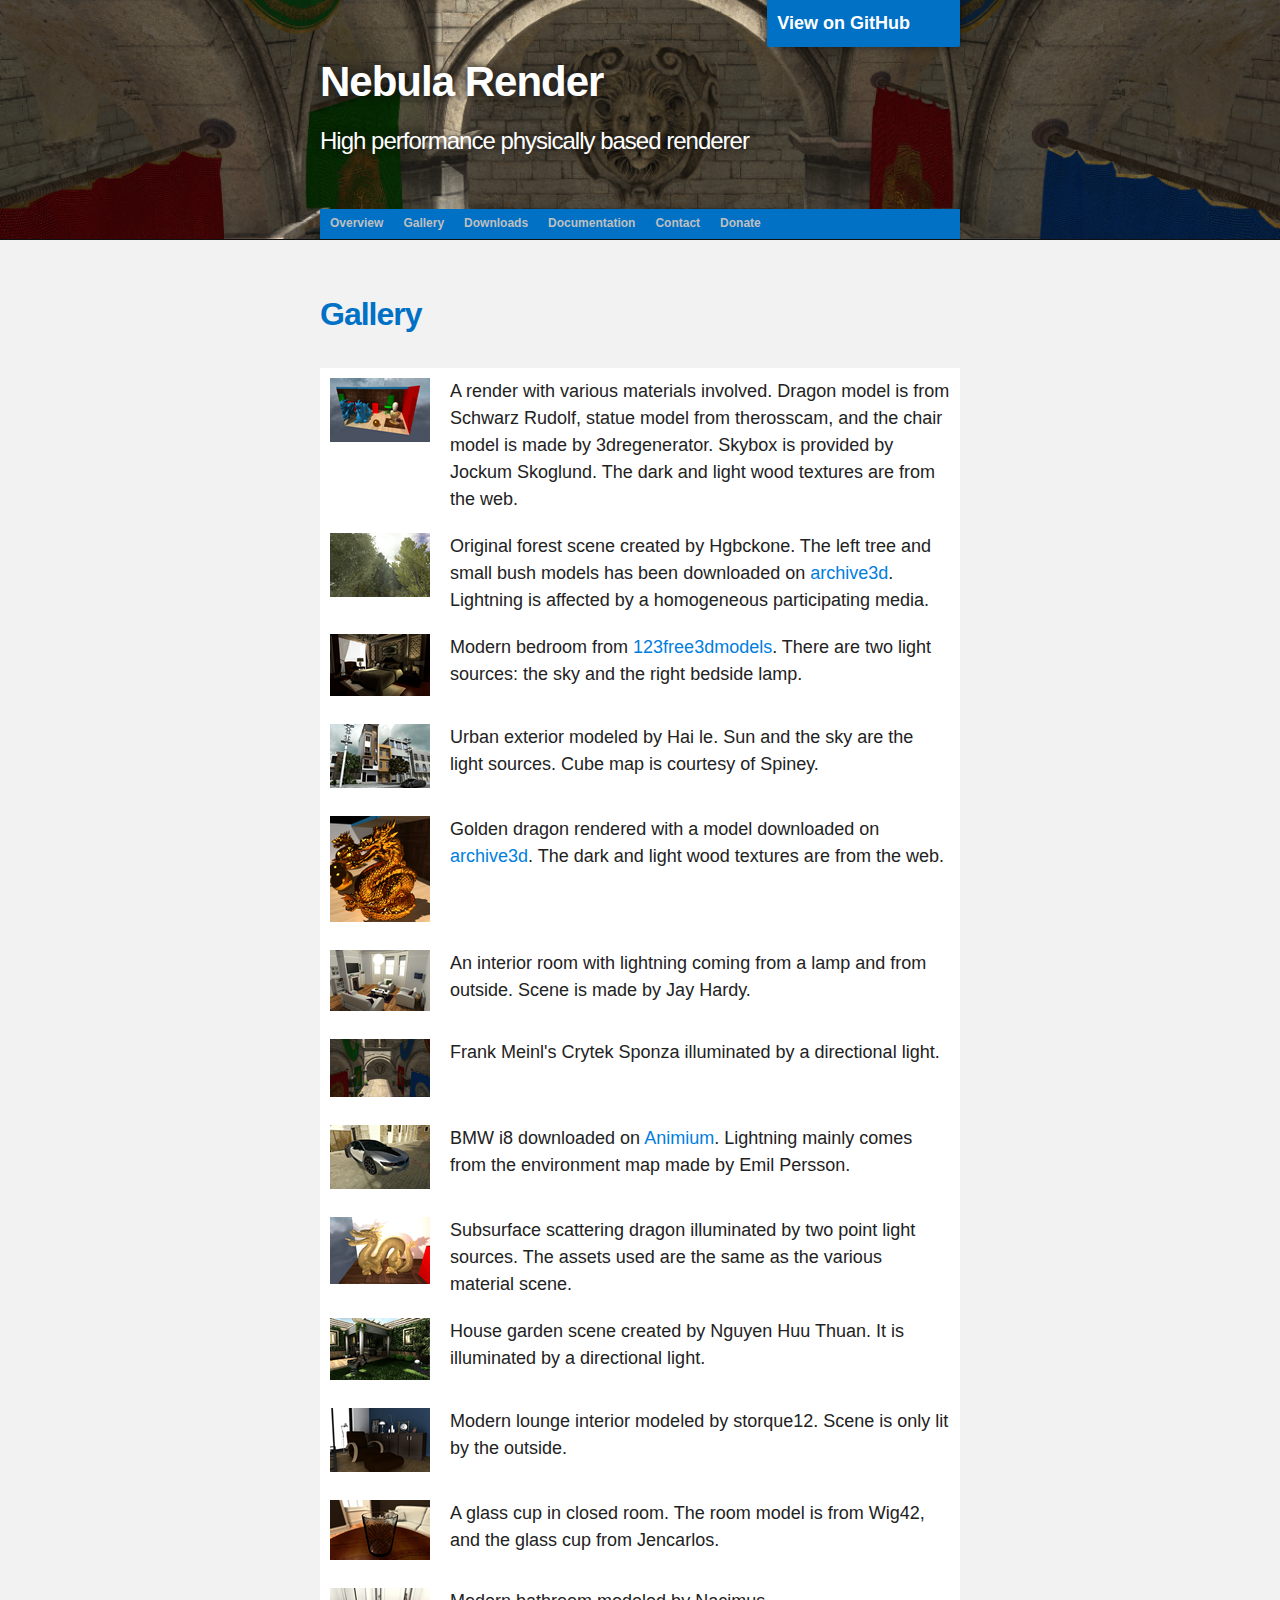
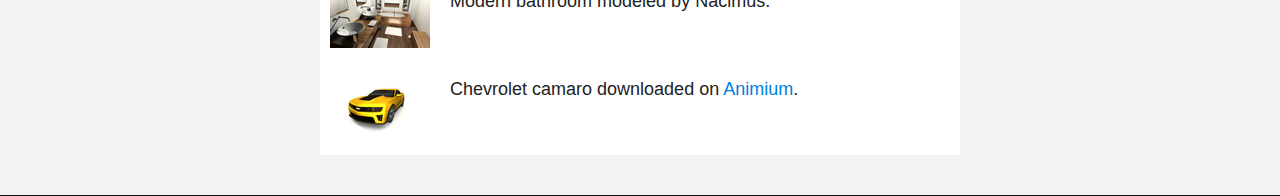
<file: docs/gallery.html>
<!-- Made using Embree page -->
<!DOCTYPE html>
<html>

  <head>
    <meta charset='utf-8' />
    <meta http-equiv="X-UA-Compatible" content="chrome=1" />
    <meta name="description" content="Nebula Render: Physically based renderer" />
    <link rel="stylesheet" type="text/css" media="screen" href="stylesheets/stylesheet.css">
    <title>Nebula Render</title>
    <link rel="icon" type="image/jpg" href="logo.jpg">
    <style>
		body {
		     font-size: 18px;
		}

	</style>
  </head>

  <body>

    <!-- HEADER -->
    <div id="header_wrap" class="outer">
      <div class="inner">
        <a id="forkme_banner" href="https://github.com/Trylz/NebulaRender">View on GitHub</a>
        <h1 id="project_title">Nebula Render</h1>
        <h2 id="project_tagline">High performance physically based renderer</h2>
      </div>

      <div id="nav">
      <div id="nbar">
        <ul>
          <li><a href="index.html">Overview</a></li>
          <li><a href="gallery.html">Gallery</a></li>
          <li><a href="downloads.html">Downloads</a></li>
          <li><a href="documentation.html">Documentation</a></li>
          <li><a href="contact.html">Contact</a></li>
          <li><a href="donate.html">Donate</a></li>
        </ul>
      </div>
      </div>
    </div>
    
    <!-- MAIN CONTENT -->
    <div id="main_content_wrap" class="outer">
      <div id="main_content" class="inner">

		<h2>Gallery</h2>
<table>

  <tr>
    <td><a href="gallery/DragonScene.png"><img src="gallery/thumbails/DragonScene.png"></a></td>
    <td>A render with various materials involved. Dragon model is from Schwarz Rudolf, statue model from therosscam, and the chair model is made by 3dregenerator. Skybox is provided by Jockum Skoglund. The dark and light wood textures are from the web.
    </td>
  </tr>

  <tr>
    <td><a href="gallery/Forest.png"><img src="gallery/thumbails/Forest.png"></a></td>
    <td>Original forest scene created by Hgbckone. The left tree and small bush models has been downloaded on <a href="https://archive3d.net">archive3d</a>. Lightning is affected by a homogeneous participating media.
    </td>
  </tr>

  <tr>
    <td><a href="gallery/Bedroom.png"><img src="gallery/thumbails/Bedroom.png"></a></td>
    <td>Modern bedroom from <a href="http://123free3dmodels.com">123free3dmodels</a>. There are two light sources: the sky and the right bedside lamp.
    </td>
  </tr>

  <tr>
    <td><a href="gallery/UrbanExterior.png"><img src="gallery/thumbails/UrbanExterior.png"></a></td>
    <td>Urban exterior modeled by Hai le. Sun and the sky are the light sources. Cube map is courtesy of Spiney.
    </td>
  </tr>

  <tr>
    <td><a href="gallery/GoldenDragon.png"><img src="gallery/thumbails/GoldenDragon.png"></a></td>
    <td>Golden dragon rendered with a model downloaded on <a href="https://archive3d.net">archive3d</a>. The dark and light wood textures are from the web.
    </td>
  </tr>

  <tr>
    <td><a href="gallery/InteriorRoom.png"><img src="gallery/thumbails/InteriorRoom.png"></a></td>
    <td>An interior room with lightning coming from a lamp and from outside. Scene is made by Jay Hardy.
    </td>
  </tr>

  <tr>
    <td><a href="gallery/Sponza.png"><img src="gallery/thumbails/Sponza.png"></a></td>
    <td>Frank Meinl's Crytek Sponza illuminated by a directional light.
    </td>
  </tr>

  <tr>
    <td><a href="gallery/BmwI8.png"><img src="gallery/thumbails/BmwI8.png"></a></td>
    <td>BMW i8 downloaded on <a href="http://animium.com">Animium</a>. Lightning mainly comes from the environment map made by Emil Persson.
    </td>
  </tr>

  <tr>
    <td><a href="gallery/SSSDragon.png"><img src="gallery/thumbails/SSSDragon.png"></a></td>
    <td>Subsurface scattering dragon illuminated by two point light sources. The assets used are the same as the various material scene.
    </td>
  </tr>

  <tr>
    <td><a href="gallery/HouseGarden.png"><img src="gallery/thumbails/HouseGarden.png"></a></td>
    <td>House garden scene created by Nguyen Huu Thuan. It is illuminated by a directional light.
    </td>
  </tr>

  <tr>
    <td><a href="gallery/Lounge.png"><img src="gallery/thumbails/Lounge.png"></a></td>
    <td>Modern lounge interior modeled by storque12. Scene is only lit by the outside.
    </td>
  </tr>

  <tr>
    <td><a href="gallery/Transparent_Refractive.png"><img src="gallery/thumbails/Transparent_Refractive.png"></a></td>
    <td>A glass cup in closed room. The room model is from Wig42, and the glass cup from Jencarlos.
    </td>
  </tr>

  <tr>
    <td><a href="gallery/Bathroom.png"><img src="gallery/thumbails/Bathroom.png"></a></td>
    <td>Modern bathroom modeled by Nacimus.
    </td>
  </tr>

  <tr>
    <td><a href="gallery/Camaro.png"><img src="gallery/thumbails/Camaro.png"></a></td>
    <td>Chevrolet camaro downloaded on <a href="http://animium.com">Animium</a>.
    </td>
  </tr>

</table>

    </div>
      </div>
  </body>
</html>
</file>
<file: docs/stylesheets/stylesheet.css>
/*******************************************************************************
Slate Theme for GitHub Pages
by Jason Costello, @jsncostello
*******************************************************************************/

/*******************************************************************************
MeyerWeb Reset
*******************************************************************************/

html, body, div, span, applet, object, iframe,
h1, h2, h3, h4, h5, h6, p, blockquote, pre,
a, abbr, acronym, address, big, cite, code,
del, dfn, em, img, ins, kbd, q, s, samp,
small, strike, strong, sub, sup, tt, var,
b, u, i, center,
dl, dt, dd, ol, ul, li,
fieldset, form, label, legend,
table, caption, tbody, tfoot, thead, tr, th, td,
article, aside, canvas, details, embed,
figure, figcaption, footer, header, hgroup,
menu, nav, output, ruby, section, summary,
time, mark, audio, video {
  margin: 0;
  padding: 0;
  border: 0;
  font: inherit;
  vertical-align: baseline;
}

/* HTML5 display-role reset for older browsers */
article, aside, details, figcaption, figure,
footer, header, hgroup, menu, nav, section {
  display: block;
}

ol, ul {
  list-style: none;
}

blockquote, q {
}

table {
  border-collapse: collapse;
  border-spacing: 0;
}

/*******************************************************************************
Theme Styles
*******************************************************************************/

body {
  box-sizing: border-box;
  color:#373737;
  background: #212121;
  font-size: 16px;
  font-family: 'Myriad Pro', Calibri, Helvetica, Arial, sans-serif;
  line-height: 1.5;
  -webkit-font-smoothing: antialiased;
}

h1, h2, h3, h4, h5, h6 {
  margin: 10px 0;
  font-weight: 700;
  color:#222222;
  font-family: 'Lucida Grande', 'Calibri', Helvetica, Arial, sans-serif;
  letter-spacing: -1px;
  clear: both;
}

h1 {
  font-size: 36px;
  font-weight: 700;
  color: #0071C5;
}

h2 {
  padding-bottom: 10px;
  font-size: 32px;
#  background: url('../images/bg_hr.png') repeat-x bottom;
  color: #0071C5;
}

h3 {
  font-size: 24px;
  color: #0071C5;
}

h4 {
  font-size: 21px;
  color: #0071C5;
}

h5 {
  font-size: 18px;
  color: #0071C5;
}

h6 {
  font-size: 16px;
  color: #0071C5;
}

p {
  margin: 10px 0 15px 0;
}

b {
  font-weight: bold;
}

a {
  text-decoration: none;
  color: #007edf;
  text-shadow: none;

  transition: color 0.5s ease;
  transition: text-shadow 0.5s ease;
  -webkit-transition: color 0.5s ease;
  -webkit-transition: text-shadow 0.5s ease;
  -moz-transition: color 0.5s ease;
  -moz-transition: text-shadow 0.5s ease;
  -o-transition: color 0.5s ease;
  -o-transition: text-shadow 0.5s ease;
  -ms-transition: color 0.5s ease;
  -ms-transition: text-shadow 0.5s ease;
}

#main_content a:hover {
  color: #0069ba;
  text-shadow: #0090ff 0px 0px 2px;
}

footer a:hover {
  color: #43adff;
  text-shadow: #0090ff 0px 0px 2px;
}

em {
  font-style: italic;
}

strong {
  font-weight: bold;
}

/*img {
  position: relative;
  margin: 0 auto;
  max-width: 739px;
  padding: 5px;
  margin: 10px 0 10px 0;
  border: 1px solid #ebebeb;

  box-shadow: 0 0 5px #ebebeb;
  -webkit-box-shadow: 0 0 5px #ebebeb;
  -moz-box-shadow: 0 0 5px #ebebeb;
  -o-box-shadow: 0 0 5px #ebebeb;
  -ms-box-shadow: 0 0 5px #ebebeb;
}*/

pre {
  width: 100%;
  color: #222;
  background-color: #fff;

#  font-family: Monaco, "Bitstream Vera Sans Mono", "Lucida Console", Terminal, monospace;
#  font-family: Terminal, monospace;
  font-size: 14px;

  border-radius: 2px;
  -moz-border-radius: 2px;
  -webkit-border-radius: 2px;

}

pre {
  width: 100%;
  padding: 10px;
  box-shadow: 0 0 10px rgba(0,0,0,.1);
  overflow: auto;
}

code {
#  font-style: italic;
#  font-weight: bold;
#  font-family: Terminal, monospace;
  font-family: Monaco, "Bitstream Vera Sans Mono", "Lucida Console", Terminal, monospace;
  font-size: 14px;
#  padding: 3px;
#  margin: 0 3px;
#  box-shadow: 0 0 10px rgba(0,0,0,.1);
}

pre code {
  display: block;
  box-shadow: none;
}

blockquote {
  color: #666;
  margin-bottom: 20px;
  padding: 0 0 0 20px;
  border-left: 3px solid #bbb;
}

ul, ol, dl {
  margin-bottom: 15px
}

ul {
  list-style: outside;
  padding-left: 2em;
}

ol li {
  list-style: decimal inside;
  padding-left: 20px;
}

.uol>li
{
    margin-bottom : 10px;
}

dl dt {
  font-weight: bold;
}

dl dd {
  padding-left: 40px;
  font-style: italic;
  margin: 5px 0 15px 0;
}

dl p {
  padding-left: 20px;
  font-style: italic;
}

hr {
  height: 1px;
  margin-bottom: 5px;
  border: none;
  background: url('../images/bg_hr.png') repeat-x center;
}

table {
  border: 0px solid #373737;
  margin-top: 20px;
  margin-bottom: 20px;
  text-align: left;
 }

th {
  font-family: 'Lucida Grande', 'Helvetica Neue', Helvetica, Arial, sans-serif;
  padding: 10px;
  background: #0071C5;
  color: #fff;
 }

td {
  padding: 10px;
  border: 0px solid #373737;
  color: #222;
  background-color: #fff;
  vertical-align:top;
 }

form {
  background: #f2f2f2;
  padding: 20px;
}

/*img {
  width: 100%;
  max-width: 100%;
}*/

.figure img {
  width: 250px;
  float: left;
  padding: 0 2em 1ex 0;
}

/*******************************************************************************
Full-Width Styles
*******************************************************************************/

.outer {
  width: 100%;
}

.inner {
  position: relative;
  max-width: 640px;
  padding: 20px 10px;
  margin: 0 auto;
}

/* Navbar */

#nav {
  height: 30px;
  background: #0071C5;
  position: relative;

  max-width: 640px;
  min-width: 520px;
  margin: 0 auto;
}
#nbar {
  position: relative;
  width: auto;
  height: 30px;
  margin: 0;
  padding : 0 0 0 0;
  font: bold 12px/25px Verdana, Arial, Tahoma, Sans-serif;
}
#nbar ul {
  float: left;
  list-style : none;
  margin: 0;
  padding: 0;
  padding-top: 2px;
}
#nbar ul li {
  display: inline;
}
#nbar ul li a {
  display: block;
  float: left;
  padding: 0 10px;
  color: #BFBFBF;
  text-decoration: none;
}
#nbar ul li a:hover {
  color: #FAFAFA;
}
#nbar ul li#selected a {
  color: #fff;
}
#content-wrap {
  margin-top: 5px;
}

/* Footer */

#footer {
  height: 30px;
  background: #0071C5;
  position: relative;

  width: 100%;
  max-width: 640px;
  min-width: 520px;

  font: bold 12px/25px Verdana, Arial, Tahoma, Sans-serif;
  color: #f2f2f2;

  text-align: center;
  display: block;
  padding: 6px 0 0 0;
  margin: 0 auto;
  color: #BFBFBF;
}
#footer a {
  color: #BFBFBF;
  text-decoration: none;
  padding-left: 2em;
}
#footer a:hover {
  color: #FAFAFA;
}

#forkme_banner {
  display: block;
  position: absolute;
  top:0;
  right: 10px;
  z-index: 10;
  padding: 10px 50px 10px 10px;
  color: #fff;
  background: #0071C5 no-repeat 95% 50%;
  font-weight: 700;
  box-shadow: 0 0 10px rgba(0,0,0,.5);
  border-bottom-left-radius: 2px;
  border-bottom-right-radius: 2px;
}

#news_banner {
    width: 110px;
    height: 80px;
  display: block;
  position: absolute;
  top:300px;
  right: 10px;
  z-index: 10;
  padding: 10px 50px 10px 10px;
  color: #fff;
  background: url('../images/blacktocat.png') #0071C5 no-repeat 95% 50%;
  font-weight: 700;
  box-shadow: 0 0 10px rgba(0,0,0,.5);
  border-bottom-left-radius: 2px;
  border-bottom-right-radius: 2px;
}

#header_wrap {
  background: url(../gallery/Banner.png) no-repeat center;
  -webkit-background-size: cover;
  -moz-background-size: cover;
  -o-background-size: cover;
  background-size: cover;
}

#header_wrap .inner {
  padding: 50px 10px 30px 10px;
}

#project_title {
  margin: 0;
  color: #fff;
  font-size: 42px;
  font-weight: 700;
  text-shadow: #111 0px 0px 10px;
}

#project_tagline {
  color: #fff;
  font-size: 24px;
  font-weight: 300;
  background: none;
  text-shadow: #111 0px 0px 10px;
}

#downloads {
  position: absolute;
  width: 210px;
  z-index: 10;
  bottom: -40px;
  right: 0;
  height: 70px;
  background: url('../images/icon_download.png') no-repeat 0% 90%;
}

.zip_download_link {
  display: block;
  float: right;
  width: 90px;
  height:70px;
  text-indent: -5000px;
  overflow: hidden;
  background: url(../images/sprite_download.png) no-repeat bottom left;
}

.tar_download_link {
  display: block;
  float: right;
  width: 90px;
  height:70px;
  text-indent: -5000px;
  overflow: hidden;
  background: url(../images/sprite_download.png) no-repeat bottom right;
  margin-left: 10px;
}

.zip_download_link:hover {
  background: url(../images/sprite_download.png) no-repeat top left;
}

.tar_download_link:hover {
  background: url(../images/sprite_download.png) no-repeat top right;
}

#main_content_wrap {
  background: #f2f2f2;
  border-top: 1px solid #111;
  border-bottom: 1px solid #111;
}

#main_content {
  padding-top: 40px;
}

#footer_wrap {
  background: #0071C5;
}


/*******************************************************************************
Small Device Styles
*******************************************************************************/

@media screen and (max-width: 480px) {
  body {
    font-size:14px;
  }

  #downloads {
    display: none;
  }

  .inner {
    min-width: 320px;
    max-width: 480px;
  }

  #project_title {
  font-size: 32px;
  }

  h1 {
    font-size: 28px;
  }

  h2 {
    font-size: 24px;
  }

  h3 {
    font-size: 21px;
  }

  h4 {
    font-size: 18px;
  }

  h5 {
    font-size: 14px;
  }

  h6 {
    font-size: 12px;
  }

  code, pre {
    min-width: 320px;
    max-width: 480px;
    font-size: 11px;
  }

}
</file>
<file: docs/fonts/icomoon/style.css>
@font-face {
  font-family: 'icomoon';
  src:  url('fonts/icomoon.eot?1z9v6x');
  src:  url('fonts/icomoon.eot?1z9v6x#iefix') format('embedded-opentype'),
    url('fonts/icomoon.ttf?1z9v6x') format('truetype'),
    url('fonts/icomoon.woff?1z9v6x') format('woff'),
    url('fonts/icomoon.svg?1z9v6x#icomoon') format('svg');
  font-weight: normal;
  font-style: normal;
}

[class^="icon-"], [class*=" icon-"] {
  /* use !important to prevent issues with browser extensions that change fonts */
  font-family: 'icomoon' !important;
  speak: none;
  font-style: normal;
  font-weight: normal;
  font-variant: normal;
  text-transform: none;
  line-height: 1;

  /* Better Font Rendering =========== */
  -webkit-font-smoothing: antialiased;
  -moz-osx-font-smoothing: grayscale;
}

.icon-mobile3:before {
  content: "\e000";
}
.icon-laptop3:before {
  content: "\e001";
}
.icon-desktop:before {
  content: "\e002";
}
.icon-tablet3:before {
  content: "\e003";
}
.icon-phone3:before {
  content: "\e004";
}
.icon-document2:before {
  content: "\e005";
}
.icon-documents2:before {
  content: "\e006";
}
.icon-search2:before {
  content: "\e007";
}
.icon-clipboard3:before {
  content: "\e008";
}
.icon-newspaper2:before {
  content: "\e009";
}
.icon-notebook:before {
  content: "\e00a";
}
.icon-book-open:before {
  content: "\e00b";
}
.icon-browser2:before {
  content: "\e00c";
}
.icon-calendar3:before {
  content: "\e00d";
}
.icon-presentation:before {
  content: "\e00e";
}
.icon-picture:before {
  content: "\e00f";
}
.icon-pictures:before {
  content: "\e010";
}
.icon-video2:before {
  content: "\e011";
}
.icon-camera3:before {
  content: "\e012";
}
.icon-printer2:before {
  content: "\e013";
}
.icon-toolbox:before {
  content: "\e014";
}
.icon-briefcase3:before {
  content: "\e015";
}
.icon-wallet2:before {
  content: "\e016";
}
.icon-gift2:before {
  content: "\e017";
}
.icon-bargraph:before {
  content: "\e018";
}
.icon-grid2:before {
  content: "\e019";
}
.icon-expand:before {
  content: "\e01a";
}
.icon-focus:before {
  content: "\e01b";
}
.icon-edit2:before {
  content: "\e01c";
}
.icon-adjustments:before {
  content: "\e01d";
}
.icon-ribbon:before {
  content: "\e01e";
}
.icon-hourglass:before {
  content: "\e01f";
}
.icon-lock3:before {
  content: "\e020";
}
.icon-megaphone2:before {
  content: "\e021";
}
.icon-shield3:before {
  content: "\e022";
}
.icon-trophy3:before {
  content: "\e023";
}
.icon-flag3:before {
  content: "\e024";
}
.icon-map3:before {
  content: "\e025";
}
.icon-puzzle:before {
  content: "\e026";
}
.icon-basket:before {
  content: "\e027";
}
.icon-envelope:before {
  content: "\e028";
}
.icon-streetsign:before {
  content: "\e029";
}
.icon-telescope:before {
  content: "\e02a";
}
.icon-gears:before {
  content: "\e02b";
}
.icon-key3:before {
  content: "\e02c";
}
.icon-paperclip:before {
  content: "\e02d";
}
.icon-attachment3:before {
  content: "\e02e";
}
.icon-pricetags:before {
  content: "\e02f";
}
.icon-lightbulb:before {
  content: "\e030";
}
.icon-layers2:before {
  content: "\e031";
}
.icon-pencil3:before {
  content: "\e032";
}
.icon-tools2:before {
  content: "\e033";
}
.icon-tools-2:before {
  content: "\e034";
}
.icon-scissors3:before {
  content: "\e035";
}
.icon-paintbrush:before {
  content: "\e036";
}
.icon-magnifying-glass2:before {
  content: "\e037";
}
.icon-circle-compass:before {
  content: "\e038";
}
.icon-linegraph:before {
  content: "\e039";
}
.icon-mic3:before {
  content: "\e03a";
}
.icon-strategy:before {
  content: "\e03b";
}
.icon-beaker:before {
  content: "\e03c";
}
.icon-caution:before {
  content: "\e03d";
}
.icon-recycle:before {
  content: "\e03e";
}
.icon-anchor:before {
  content: "\e03f";
}
.icon-profile-male:before {
  content: "\e040";
}
.icon-profile-female:before {
  content: "\e041";
}
.icon-bike:before {
  content: "\e042";
}
.icon-wine:before {
  content: "\e043";
}
.icon-hotairballoon:before {
  content: "\e044";
}
.icon-globe2:before {
  content: "\e045";
}
.icon-genius:before {
  content: "\e046";
}
.icon-map-pin:before {
  content: "\e047";
}
.icon-dial:before {
  content: "\e048";
}
.icon-chat2:before {
  content: "\e049";
}
.icon-heart3:before {
  content: "\e04a";
}
.icon-cloud3:before {
  content: "\e04b";
}
.icon-upload4:before {
  content: "\e04c";
}
.icon-download4:before {
  content: "\e04d";
}
.icon-target2:before {
  content: "\e04e";
}
.icon-hazardous:before {
  content: "\e04f";
}
.icon-piechart:before {
  content: "\e050";
}
.icon-speedometer:before {
  content: "\e051";
}
.icon-global:before {
  content: "\e052";
}
.icon-compass3:before {
  content: "\e053";
}
.icon-lifesaver:before {
  content: "\e054";
}
.icon-clock3:before {
  content: "\e055";
}
.icon-aperture:before {
  content: "\e056";
}
.icon-quote2:before {
  content: "\e057";
}
.icon-scope:before {
  content: "\e058";
}
.icon-alarmclock:before {
  content: "\e059";
}
.icon-refresh:before {
  content: "\e05a";
}
.icon-happy3:before {
  content: "\e05b";
}
.icon-sad3:before {
  content: "\e05c";
}
.icon-facebook3:before {
  content: "\e05d";
}
.icon-twitter3:before {
  content: "\e05e";
}
.icon-googleplus:before {
  content: "\e05f";
}
.icon-rss3:before {
  content: "\e060";
}
.icon-tumblr3:before {
  content: "\e061";
}
.icon-linkedin3:before {
  content: "\e062";
}
.icon-dribbble3:before {
  content: "\e063";
}
.icon-add-to-list:before {
  content: "\e900";
}
.icon-classic-computer:before {
  content: "\e901";
}
.icon-controller-fast-backward:before {
  content: "\e902";
}
.icon-creative-commons-attribution:before {
  content: "\e903";
}
.icon-creative-commons-noderivs:before {
  content: "\e904";
}
.icon-creative-commons-noncommercial-eu:before {
  content: "\e905";
}
.icon-creative-commons-noncommercial-us:before {
  content: "\e906";
}
.icon-creative-commons-public-domain:before {
  content: "\e907";
}
.icon-creative-commons-remix:before {
  content: "\e908";
}
.icon-creative-commons-share:before {
  content: "\e909";
}
.icon-creative-commons-sharealike:before {
  content: "\e90a";
}
.icon-creative-commons:before {
  content: "\e90b";
}
.icon-document-landscape:before {
  content: "\e90c";
}
.icon-remove-user:before {
  content: "\e90d";
}
.icon-warning:before {
  content: "\e90e";
}
.icon-arrow-bold-down:before {
  content: "\e90f";
}
.icon-arrow-bold-left:before {
  content: "\e910";
}
.icon-arrow-bold-right:before {
  content: "\e911";
}
.icon-arrow-bold-up:before {
  content: "\e912";
}
.icon-arrow-down:before {
  content: "\e913";
}
.icon-arrow-left:before {
  content: "\e914";
}
.icon-arrow-long-down:before {
  content: "\e915";
}
.icon-arrow-long-left:before {
  content: "\e916";
}
.icon-arrow-long-right:before {
  content: "\e917";
}
.icon-arrow-long-up:before {
  content: "\e918";
}
.icon-arrow-right:before {
  content: "\e919";
}
.icon-arrow-up:before {
  content: "\e91a";
}
.icon-arrow-with-circle-down:before {
  content: "\e91b";
}
.icon-arrow-with-circle-left:before {
  content: "\e91c";
}
.icon-arrow-with-circle-right:before {
  content: "\e91d";
}
.icon-arrow-with-circle-up:before {
  content: "\e91e";
}
.icon-bookmark:before {
  content: "\e91f";
}
.icon-bookmarks:before {
  content: "\e920";
}
.icon-chevron-down:before {
  content: "\e921";
}
.icon-chevron-left:before {
  content: "\e922";
}
.icon-chevron-right:before {
  content: "\e923";
}
.icon-chevron-small-down:before {
  content: "\e924";
}
.icon-chevron-small-left:before {
  content: "\e925";
}
.icon-chevron-small-right:before {
  content: "\e926";
}
.icon-chevron-small-up:before {
  content: "\e927";
}
.icon-chevron-thin-down:before {
  content: "\e928";
}
.icon-chevron-thin-left:before {
  content: "\e929";
}
.icon-chevron-thin-right:before {
  content: "\e92a";
}
.icon-chevron-thin-up:before {
  content: "\e92b";
}
.icon-chevron-up:before {
  content: "\e92c";
}
.icon-chevron-with-circle-down:before {
  content: "\e92d";
}
.icon-chevron-with-circle-left:before {
  content: "\e92e";
}
.icon-chevron-with-circle-right:before {
  content: "\e92f";
}
.icon-chevron-with-circle-up:before {
  content: "\e930";
}
.icon-cloud:before {
  content: "\e931";
}
.icon-controller-fast-forward:before {
  content: "\e932";
}
.icon-controller-jump-to-start:before {
  content: "\e933";
}
.icon-controller-next:before {
  content: "\e934";
}
.icon-controller-paus:before {
  content: "\e935";
}
.icon-controller-play:before {
  content: "\e936";
}
.icon-controller-record:before {
  content: "\e937";
}
.icon-controller-stop:before {
  content: "\e938";
}
.icon-controller-volume:before {
  content: "\e939";
}
.icon-dot-single:before {
  content: "\e93a";
}
.icon-dots-three-horizontal:before {
  content: "\e93b";
}
.icon-dots-three-vertical:before {
  content: "\e93c";
}
.icon-dots-two-horizontal:before {
  content: "\e93d";
}
.icon-dots-two-vertical:before {
  content: "\e93e";
}
.icon-download:before {
  content: "\e93f";
}
.icon-emoji-flirt:before {
  content: "\e940";
}
.icon-flow-branch:before {
  content: "\e941";
}
.icon-flow-cascade:before {
  content: "\e942";
}
.icon-flow-line:before {
  content: "\e943";
}
.icon-flow-parallel:before {
  content: "\e944";
}
.icon-flow-tree:before {
  content: "\e945";
}
.icon-install:before {
  content: "\e946";
}
.icon-layers:before {
  content: "\e947";
}
.icon-open-book:before {
  content: "\e948";
}
.icon-resize-100:before {
  content: "\e949";
}
.icon-resize-full-screen:before {
  content: "\e94a";
}
.icon-save:before {
  content: "\e94b";
}
.icon-select-arrows:before {
  content: "\e94c";
}
.icon-sound-mute:before {
  content: "\e94d";
}
.icon-sound:before {
  content: "\e94e";
}
.icon-trash:before {
  content: "\e94f";
}
.icon-triangle-down:before {
  content: "\e950";
}
.icon-triangle-left:before {
  content: "\e951";
}
.icon-triangle-right:before {
  content: "\e952";
}
.icon-triangle-up:before {
  content: "\e953";
}
.icon-uninstall:before {
  content: "\e954";
}
.icon-upload-to-cloud:before {
  content: "\e955";
}
.icon-upload:before {
  content: "\e956";
}
.icon-add-user:before {
  content: "\e957";
}
.icon-address:before {
  content: "\e958";
}
.icon-adjust:before {
  content: "\e959";
}
.icon-air:before {
  content: "\e95a";
}
.icon-aircraft-landing:before {
  content: "\e95b";
}
.icon-aircraft-take-off:before {
  content: "\e95c";
}
.icon-aircraft:before {
  content: "\e95d";
}
.icon-align-bottom:before {
  content: "\e95e";
}
.icon-align-horizontal-middle:before {
  content: "\e95f";
}
.icon-align-left:before {
  content: "\e960";
}
.icon-align-right:before {
  content: "\e961";
}
.icon-align-top:before {
  content: "\e962";
}
.icon-align-vertical-middle:before {
  content: "\e963";
}
.icon-archive:before {
  content: "\e964";
}
.icon-area-graph:before {
  content: "\e965";
}
.icon-attachment:before {
  content: "\e966";
}
.icon-awareness-ribbon:before {
  content: "\e967";
}
.icon-back-in-time:before {
  content: "\e968";
}
.icon-back:before {
  content: "\e969";
}
.icon-bar-graph:before {
  content: "\e96a";
}
.icon-battery:before {
  content: "\e96b";
}
.icon-beamed-note:before {
  content: "\e96c";
}
.icon-bell:before {
  content: "\e96d";
}
.icon-blackboard:before {
  content: "\e96e";
}
.icon-block:before {
  content: "\e96f";
}
.icon-book:before {
  content: "\e970";
}
.icon-bowl:before {
  content: "\e971";
}
.icon-box:before {
  content: "\e972";
}
.icon-briefcase:before {
  content: "\e973";
}
.icon-browser:before {
  content: "\e974";
}
.icon-brush:before {
  content: "\e975";
}
.icon-bucket:before {
  content: "\e976";
}
.icon-cake:before {
  content: "\e977";
}
.icon-calculator:before {
  content: "\e978";
}
.icon-calendar:before {
  content: "\e979";
}
.icon-camera:before {
  content: "\e97a";
}
.icon-ccw:before {
  content: "\e97b";
}
.icon-chat:before {
  content: "\e97c";
}
.icon-check:before {
  content: "\e97d";
}
.icon-circle-with-cross:before {
  content: "\e97e";
}
.icon-circle-with-minus:before {
  content: "\e97f";
}
.icon-circle-with-plus:before {
  content: "\e980";
}
.icon-circle:before {
  content: "\e981";
}
.icon-circular-graph:before {
  content: "\e982";
}
.icon-clapperboard:before {
  content: "\e983";
}
.icon-clipboard:before {
  content: "\e984";
}
.icon-clock:before {
  content: "\e985";
}
.icon-code:before {
  content: "\e986";
}
.icon-cog:before {
  content: "\e987";
}
.icon-colours:before {
  content: "\e988";
}
.icon-compass:before {
  content: "\e989";
}
.icon-copy:before {
  content: "\e98a";
}
.icon-credit-card:before {
  content: "\e98b";
}
.icon-credit:before {
  content: "\e98c";
}
.icon-cross:before {
  content: "\e98d";
}
.icon-cup:before {
  content: "\e98e";
}
.icon-cw:before {
  content: "\e98f";
}
.icon-cycle:before {
  content: "\e990";
}
.icon-database:before {
  content: "\e991";
}
.icon-dial-pad:before {
  content: "\e992";
}
.icon-direction:before {
  content: "\e993";
}
.icon-document:before {
  content: "\e994";
}
.icon-documents:before {
  content: "\e995";
}
.icon-drink:before {
  content: "\e996";
}
.icon-drive:before {
  content: "\e997";
}
.icon-drop:before {
  content: "\e998";
}
.icon-edit:before {
  content: "\e999";
}
.icon-email:before {
  content: "\e99a";
}
.icon-emoji-happy:before {
  content: "\e99b";
}
.icon-emoji-neutral:before {
  content: "\e99c";
}
.icon-emoji-sad:before {
  content: "\e99d";
}
.icon-erase:before {
  content: "\e99e";
}
.icon-eraser:before {
  content: "\e99f";
}
.icon-export:before {
  content: "\e9a0";
}
.icon-eye:before {
  content: "\e9a1";
}
.icon-feather:before {
  content: "\e9a2";
}
.icon-flag:before {
  content: "\e9a3";
}
.icon-flash:before {
  content: "\e9a4";
}
.icon-flashlight:before {
  content: "\e9a5";
}
.icon-flat-brush:before {
  content: "\e9a6";
}
.icon-folder-images:before {
  content: "\e9a7";
}
.icon-folder-music:before {
  content: "\e9a8";
}
.icon-folder-video:before {
  content: "\e9a9";
}
.icon-folder:before {
  content: "\e9aa";
}
.icon-forward:before {
  content: "\e9ab";
}
.icon-funnel:before {
  content: "\e9ac";
}
.icon-game-controller:before {
  content: "\e9ad";
}
.icon-gauge:before {
  content: "\e9ae";
}
.icon-globe:before {
  content: "\e9af";
}
.icon-graduation-cap:before {
  content: "\e9b0";
}
.icon-grid:before {
  content: "\e9b1";
}
.icon-hair-cross:before {
  content: "\e9b2";
}
.icon-hand:before {
  content: "\e9b3";
}
.icon-heart-outlined:before {
  content: "\e9b4";
}
.icon-heart:before {
  content: "\e9b5";
}
.icon-help-with-circle:before {
  content: "\e9b6";
}
.icon-help:before {
  content: "\e9b7";
}
.icon-home:before {
  content: "\e9b8";
}
.icon-hour-glass:before {
  content: "\e9b9";
}
.icon-image-inverted:before {
  content: "\e9ba";
}
.icon-image:before {
  content: "\e9bb";
}
.icon-images:before {
  content: "\e9bc";
}
.icon-inbox:before {
  content: "\e9bd";
}
.icon-infinity:before {
  content: "\e9be";
}
.icon-info-with-circle:before {
  content: "\e9bf";
}
.icon-info:before {
  content: "\e9c0";
}
.icon-key:before {
  content: "\e9c1";
}
.icon-keyboard:before {
  content: "\e9c2";
}
.icon-lab-flask:before {
  content: "\e9c3";
}
.icon-landline:before {
  content: "\e9c4";
}
.icon-language:before {
  content: "\e9c5";
}
.icon-laptop:before {
  content: "\e9c6";
}
.icon-leaf:before {
  content: "\e9c7";
}
.icon-level-down:before {
  content: "\e9c8";
}
.icon-level-up:before {
  content: "\e9c9";
}
.icon-lifebuoy:before {
  content: "\e9ca";
}
.icon-light-bulb:before {
  content: "\e9cb";
}
.icon-light-down:before {
  content: "\e9cc";
}
.icon-light-up:before {
  content: "\e9cd";
}
.icon-line-graph:before {
  content: "\e9ce";
}
.icon-link:before {
  content: "\e9cf";
}
.icon-list:before {
  content: "\e9d0";
}
.icon-location-pin:before {
  content: "\e9d1";
}
.icon-location:before {
  content: "\e9d2";
}
.icon-lock-open:before {
  content: "\e9d3";
}
.icon-lock:before {
  content: "\e9d4";
}
.icon-log-out:before {
  content: "\e9d5";
}
.icon-login:before {
  content: "\e9d6";
}
.icon-loop:before {
  content: "\e9d7";
}
.icon-magnet:before {
  content: "\e9d8";
}
.icon-magnifying-glass:before {
  content: "\e9d9";
}
.icon-mail:before {
  content: "\e9da";
}
.icon-man:before {
  content: "\e9db";
}
.icon-map:before {
  content: "\e9dc";
}
.icon-mask:before {
  content: "\e9dd";
}
.icon-medal:before {
  content: "\e9de";
}
.icon-megaphone:before {
  content: "\e9df";
}
.icon-menu:before {
  content: "\e9e0";
}
.icon-message:before {
  content: "\e9e1";
}
.icon-mic:before {
  content: "\e9e2";
}
.icon-minus:before {
  content: "\e9e3";
}
.icon-mobile:before {
  content: "\e9e4";
}
.icon-modern-mic:before {
  content: "\e9e5";
}
.icon-moon:before {
  content: "\e9e6";
}
.icon-mouse:before {
  content: "\e9e7";
}
.icon-music:before {
  content: "\e9e8";
}
.icon-network:before {
  content: "\e9e9";
}
.icon-new-message:before {
  content: "\e9ea";
}
.icon-new:before {
  content: "\e9eb";
}
.icon-news:before {
  content: "\e9ec";
}
.icon-note:before {
  content: "\e9ed";
}
.icon-notification:before {
  content: "\e9ee";
}
.icon-old-mobile:before {
  content: "\e9ef";
}
.icon-old-phone:before {
  content: "\e9f0";
}
.icon-palette:before {
  content: "\e9f1";
}
.icon-paper-plane:before {
  content: "\e9f2";
}
.icon-pencil:before {
  content: "\e9f3";
}
.icon-phone:before {
  content: "\e9f4";
}
.icon-pie-chart:before {
  content: "\e9f5";
}
.icon-pin:before {
  content: "\e9f6";
}
.icon-plus:before {
  content: "\e9f7";
}
.icon-popup:before {
  content: "\e9f8";
}
.icon-power-plug:before {
  content: "\e9f9";
}
.icon-price-ribbon:before {
  content: "\e9fa";
}
.icon-price-tag:before {
  content: "\e9fb";
}
.icon-print:before {
  content: "\e9fc";
}
.icon-progress-empty:before {
  content: "\e9fd";
}
.icon-progress-full:before {
  content: "\e9fe";
}
.icon-progress-one:before {
  content: "\e9ff";
}
.icon-progress-two:before {
  content: "\ea00";
}
.icon-publish:before {
  content: "\ea01";
}
.icon-quote:before {
  content: "\ea02";
}
.icon-radio:before {
  content: "\ea03";
}
.icon-reply-all:before {
  content: "\ea04";
}
.icon-reply:before {
  content: "\ea05";
}
.icon-retweet:before {
  content: "\ea06";
}
.icon-rocket:before {
  content: "\ea07";
}
.icon-round-brush:before {
  content: "\ea08";
}
.icon-rss:before {
  content: "\ea09";
}
.icon-ruler:before {
  content: "\ea0a";
}
.icon-scissors:before {
  content: "\ea0b";
}
.icon-share-alternitive:before {
  content: "\ea0c";
}
.icon-share:before {
  content: "\ea0d";
}
.icon-shareable:before {
  content: "\ea0e";
}
.icon-shield:before {
  content: "\ea0f";
}
.icon-shop:before {
  content: "\ea10";
}
.icon-shopping-bag:before {
  content: "\ea11";
}
.icon-shopping-basket:before {
  content: "\ea12";
}
.icon-shopping-cart:before {
  content: "\ea13";
}
.icon-shuffle:before {
  content: "\ea14";
}
.icon-signal:before {
  content: "\ea15";
}
.icon-sound-mix:before {
  content: "\ea16";
}
.icon-sports-club:before {
  content: "\ea17";
}
.icon-spreadsheet:before {
  content: "\ea18";
}
.icon-squared-cross:before {
  content: "\ea19";
}
.icon-squared-minus:before {
  content: "\ea1a";
}
.icon-squared-plus:before {
  content: "\ea1b";
}
.icon-star-outlined:before {
  content: "\ea1c";
}
.icon-star:before {
  content: "\ea1d";
}
.icon-stopwatch:before {
  content: "\ea1e";
}
.icon-suitcase:before {
  content: "\ea1f";
}
.icon-swap:before {
  content: "\ea20";
}
.icon-sweden:before {
  content: "\ea21";
}
.icon-switch:before {
  content: "\ea22";
}
.icon-tablet:before {
  content: "\ea23";
}
.icon-tag:before {
  content: "\ea24";
}
.icon-text-document-inverted:before {
  content: "\ea25";
}
.icon-text-document:before {
  content: "\ea26";
}
.icon-text:before {
  content: "\ea27";
}
.icon-thermometer:before {
  content: "\ea28";
}
.icon-thumbs-down:before {
  content: "\ea29";
}
.icon-thumbs-up:before {
  content: "\ea2a";
}
.icon-thunder-cloud:before {
  content: "\ea2b";
}
.icon-ticket:before {
  content: "\ea2c";
}
.icon-time-slot:before {
  content: "\ea2d";
}
.icon-tools:before {
  content: "\ea2e";
}
.icon-traffic-cone:before {
  content: "\ea2f";
}
.icon-tree:before {
  content: "\ea30";
}
.icon-trophy:before {
  content: "\ea31";
}
.icon-tv:before {
  content: "\ea32";
}
.icon-typing:before {
  content: "\ea33";
}
.icon-unread:before {
  content: "\ea34";
}
.icon-untag:before {
  content: "\ea35";
}
.icon-user:before {
  content: "\ea36";
}
.icon-users:before {
  content: "\ea37";
}
.icon-v-card:before {
  content: "\ea38";
}
.icon-video:before {
  content: "\ea39";
}
.icon-vinyl:before {
  content: "\ea3a";
}
.icon-voicemail:before {
  content: "\ea3b";
}
.icon-wallet:before {
  content: "\ea3c";
}
.icon-water:before {
  content: "\ea3d";
}
.icon-px-with-circle:before {
  content: "\ea3e";
}
.icon-px:before {
  content: "\ea3f";
}
.icon-basecamp:before {
  content: "\ea40";
}
.icon-behance:before {
  content: "\ea41";
}
.icon-creative-cloud:before {
  content: "\ea42";
}
.icon-dropbox:before {
  content: "\ea43";
}
.icon-evernote:before {
  content: "\ea44";
}
.icon-flattr:before {
  content: "\ea45";
}
.icon-foursquare:before {
  content: "\ea46";
}
.icon-google-drive:before {
  content: "\ea47";
}
.icon-google-hangouts:before {
  content: "\ea48";
}
.icon-grooveshark:before {
  content: "\ea49";
}
.icon-icloud:before {
  content: "\ea4a";
}
.icon-mixi:before {
  content: "\ea4b";
}
.icon-onedrive:before {
  content: "\ea4c";
}
.icon-paypal:before {
  content: "\ea4d";
}
.icon-picasa:before {
  content: "\ea4e";
}
.icon-qq:before {
  content: "\ea4f";
}
.icon-rdio-with-circle:before {
  content: "\ea50";
}
.icon-renren:before {
  content: "\ea51";
}
.icon-scribd:before {
  content: "\ea52";
}
.icon-sina-weibo:before {
  content: "\ea53";
}
.icon-skype-with-circle:before {
  content: "\ea54";
}
.icon-skype:before {
  content: "\ea55";
}
.icon-slideshare:before {
  content: "\ea56";
}
.icon-smashing:before {
  content: "\ea57";
}
.icon-soundcloud:before {
  content: "\ea58";
}
.icon-spotify-with-circle:before {
  content: "\ea59";
}
.icon-spotify:before {
  content: "\ea5a";
}
.icon-swarm:before {
  content: "\ea5b";
}
.icon-vine-with-circle:before {
  content: "\ea5c";
}
.icon-vine:before {
  content: "\ea5d";
}
.icon-vk-alternitive:before {
  content: "\ea5e";
}
.icon-vk-with-circle:before {
  content: "\ea5f";
}
.icon-vk:before {
  content: "\ea60";
}
.icon-xing-with-circle:before {
  content: "\ea61";
}
.icon-xing:before {
  content: "\ea62";
}
.icon-yelp:before {
  content: "\ea63";
}
.icon-dribbble-with-circle:before {
  content: "\ea64";
}
.icon-dribbble:before {
  content: "\ea65";
}
.icon-facebook-with-circle:before {
  content: "\ea66";
}
.icon-facebook:before {
  content: "\ea67";
}
.icon-flickr-with-circle:before {
  content: "\ea68";
}
.icon-flickr:before {
  content: "\ea69";
}
.icon-github-with-circle:before {
  content: "\ea6a";
}
.icon-github:before {
  content: "\ea6b";
}
.icon-google-with-circle:before {
  content: "\ea6c";
}
.icon-google:before {
  content: "\ea6d";
}
.icon-instagram-with-circle:before {
  content: "\ea6e";
}
.icon-instagram:before {
  content: "\ea6f";
}
.icon-lastfm-with-circle:before {
  content: "\ea70";
}
.icon-lastfm:before {
  content: "\ea71";
}
.icon-linkedin-with-circle:before {
  content: "\ea72";
}
.icon-linkedin:before {
  content: "\ea73";
}
.icon-pinterest-with-circle:before {
  content: "\ea74";
}
.icon-pinterest:before {
  content: "\ea75";
}
.icon-rdio:before {
  content: "\ea76";
}
.icon-stumbleupon-with-circle:before {
  content: "\ea77";
}
.icon-stumbleupon:before {
  content: "\ea78";
}
.icon-tumblr-with-circle:before {
  content: "\ea79";
}
.icon-tumblr:before {
  content: "\ea7a";
}
.icon-twitter-with-circle:before {
  content: "\ea7b";
}
.icon-twitter:before {
  content: "\ea7c";
}
.icon-vimeo-with-circle:before {
  content: "\ea7d";
}
.icon-vimeo:before {
  content: "\ea7e";
}
.icon-youtube-with-circle:before {
  content: "\ea7f";
}
.icon-youtube:before {
  content: "\ea80";
}
.icon-home2:before {
  content: "\ea81";
}
.icon-home22:before {
  content: "\ea82";
}
.icon-home3:before {
  content: "\ea83";
}
.icon-office:before {
  content: "\ea84";
}
.icon-newspaper:before {
  content: "\ea85";
}
.icon-pencil2:before {
  content: "\ea86";
}
.icon-pencil22:before {
  content: "\ea87";
}
.icon-quill:before {
  content: "\ea88";
}
.icon-pen:before {
  content: "\ea89";
}
.icon-blog:before {
  content: "\ea8a";
}
.icon-eyedropper:before {
  content: "\ea8b";
}
.icon-droplet:before {
  content: "\ea8c";
}
.icon-paint-format:before {
  content: "\ea8d";
}
.icon-image2:before {
  content: "\ea8e";
}
.icon-images2:before {
  content: "\ea8f";
}
.icon-camera2:before {
  content: "\ea90";
}
.icon-headphones:before {
  content: "\ea91";
}
.icon-music2:before {
  content: "\ea92";
}
.icon-play:before {
  content: "\ea93";
}
.icon-film:before {
  content: "\ea94";
}
.icon-video-camera:before {
  content: "\ea95";
}
.icon-dice:before {
  content: "\ea96";
}
.icon-pacman:before {
  content: "\ea97";
}
.icon-spades:before {
  content: "\ea98";
}
.icon-clubs:before {
  content: "\ea99";
}
.icon-diamonds:before {
  content: "\ea9a";
}
.icon-bullhorn:before {
  content: "\ea9b";
}
.icon-connection:before {
  content: "\ea9c";
}
.icon-podcast:before {
  content: "\ea9d";
}
.icon-feed:before {
  content: "\ea9e";
}
.icon-mic2:before {
  content: "\ea9f";
}
.icon-book2:before {
  content: "\eaa0";
}
.icon-books:before {
  content: "\eaa1";
}
.icon-library:before {
  content: "\eaa2";
}
.icon-file-text:before {
  content: "\eaa3";
}
.icon-profile:before {
  content: "\eaa4";
}
.icon-file-empty:before {
  content: "\eaa5";
}
.icon-files-empty:before {
  content: "\eaa6";
}
.icon-file-text2:before {
  content: "\eaa7";
}
.icon-file-picture:before {
  content: "\eaa8";
}
.icon-file-music:before {
  content: "\eaa9";
}
.icon-file-play:before {
  content: "\eaaa";
}
.icon-file-video:before {
  content: "\eaab";
}
.icon-file-zip:before {
  content: "\eaac";
}
.icon-copy2:before {
  content: "\eaad";
}
.icon-paste:before {
  content: "\eaae";
}
.icon-stack:before {
  content: "\eaaf";
}
.icon-folder2:before {
  content: "\eab0";
}
.icon-folder-open:before {
  content: "\eab1";
}
.icon-folder-plus:before {
  content: "\eab2";
}
.icon-folder-minus:before {
  content: "\eab3";
}
.icon-folder-download:before {
  content: "\eab4";
}
.icon-folder-upload:before {
  content: "\eab5";
}
.icon-price-tag2:before {
  content: "\eab6";
}
.icon-price-tags:before {
  content: "\eab7";
}
.icon-barcode:before {
  content: "\eab8";
}
.icon-qrcode:before {
  content: "\eab9";
}
.icon-ticket2:before {
  content: "\eaba";
}
.icon-cart:before {
  content: "\eabb";
}
.icon-coin-dollar:before {
  content: "\eabc";
}
.icon-coin-euro:before {
  content: "\eabd";
}
.icon-coin-pound:before {
  content: "\eabe";
}
.icon-coin-yen:before {
  content: "\eabf";
}
.icon-credit-card2:before {
  content: "\eac0";
}
.icon-calculator2:before {
  content: "\eac1";
}
.icon-lifebuoy2:before {
  content: "\eac2";
}
.icon-phone2:before {
  content: "\eac3";
}
.icon-phone-hang-up:before {
  content: "\eac4";
}
.icon-address-book:before {
  content: "\eac5";
}
.icon-envelop:before {
  content: "\eac6";
}
.icon-pushpin:before {
  content: "\eac7";
}
.icon-location2:before {
  content: "\eac8";
}
.icon-location22:before {
  content: "\eac9";
}
.icon-compass2:before {
  content: "\eaca";
}
.icon-compass22:before {
  content: "\eacb";
}
.icon-map2:before {
  content: "\eacc";
}
.icon-map22:before {
  content: "\eacd";
}
.icon-history:before {
  content: "\eace";
}
.icon-clock2:before {
  content: "\eacf";
}
.icon-clock22:before {
  content: "\ead0";
}
.icon-alarm:before {
  content: "\ead1";
}
.icon-bell2:before {
  content: "\ead2";
}
.icon-stopwatch2:before {
  content: "\ead3";
}
.icon-calendar2:before {
  content: "\ead4";
}
.icon-printer:before {
  content: "\ead5";
}
.icon-keyboard2:before {
  content: "\ead6";
}
.icon-display:before {
  content: "\ead7";
}
.icon-laptop2:before {
  content: "\ead8";
}
.icon-mobile2:before {
  content: "\ead9";
}
.icon-mobile22:before {
  content: "\eada";
}
.icon-tablet2:before {
  content: "\eadb";
}
.icon-tv2:before {
  content: "\eadc";
}
.icon-drawer:before {
  content: "\eadd";
}
.icon-drawer2:before {
  content: "\eade";
}
.icon-box-add:before {
  content: "\eadf";
}
.icon-box-remove:before {
  content: "\eae0";
}
.icon-download2:before {
  content: "\eae1";
}
.icon-upload2:before {
  content: "\eae2";
}
.icon-floppy-disk:before {
  content: "\eae3";
}
.icon-drive2:before {
  content: "\eae4";
}
.icon-database2:before {
  content: "\eae5";
}
.icon-undo:before {
  content: "\eae6";
}
.icon-redo:before {
  content: "\eae7";
}
.icon-undo2:before {
  content: "\eae8";
}
.icon-redo2:before {
  content: "\eae9";
}
.icon-forward2:before {
  content: "\eaea";
}
.icon-reply2:before {
  content: "\eaeb";
}
.icon-bubble:before {
  content: "\eaec";
}
.icon-bubbles:before {
  content: "\eaed";
}
.icon-bubbles2:before {
  content: "\eaee";
}
.icon-bubble2:before {
  content: "\eaef";
}
.icon-bubbles3:before {
  content: "\eaf0";
}
.icon-bubbles4:before {
  content: "\eaf1";
}
.icon-user2:before {
  content: "\eaf2";
}
.icon-users2:before {
  content: "\eaf3";
}
.icon-user-plus:before {
  content: "\eaf4";
}
.icon-user-minus:before {
  content: "\eaf5";
}
.icon-user-check:before {
  content: "\eaf6";
}
.icon-user-tie:before {
  content: "\eaf7";
}
.icon-quotes-left:before {
  content: "\eaf8";
}
.icon-quotes-right:before {
  content: "\eaf9";
}
.icon-hour-glass2:before {
  content: "\eafa";
}
.icon-spinner:before {
  content: "\eafb";
}
.icon-spinner2:before {
  content: "\eafc";
}
.icon-spinner3:before {
  content: "\eafd";
}
.icon-spinner4:before {
  content: "\eafe";
}
.icon-spinner5:before {
  content: "\eaff";
}
.icon-spinner6:before {
  content: "\eb00";
}
.icon-spinner7:before {
  content: "\eb01";
}
.icon-spinner8:before {
  content: "\eb02";
}
.icon-spinner9:before {
  content: "\eb03";
}
.icon-spinner10:before {
  content: "\eb04";
}
.icon-spinner11:before {
  content: "\eb05";
}
.icon-binoculars:before {
  content: "\eb06";
}
.icon-search:before {
  content: "\eb07";
}
.icon-zoom-in:before {
  content: "\eb08";
}
.icon-zoom-out:before {
  content: "\eb09";
}
.icon-enlarge:before {
  content: "\eb0a";
}
.icon-shrink:before {
  content: "\eb0b";
}
.icon-enlarge2:before {
  content: "\eb0c";
}
.icon-shrink2:before {
  content: "\eb0d";
}
.icon-key2:before {
  content: "\eb0e";
}
.icon-key22:before {
  content: "\eb0f";
}
.icon-lock2:before {
  content: "\eb10";
}
.icon-unlocked:before {
  content: "\eb11";
}
.icon-wrench:before {
  content: "\eb12";
}
.icon-equalizer:before {
  content: "\eb13";
}
.icon-equalizer2:before {
  content: "\eb14";
}
.icon-cog2:before {
  content: "\eb15";
}
.icon-cogs:before {
  content: "\eb16";
}
.icon-hammer:before {
  content: "\eb17";
}
.icon-magic-wand:before {
  content: "\eb18";
}
.icon-aid-kit:before {
  content: "\eb19";
}
.icon-bug:before {
  content: "\eb1a";
}
.icon-pie-chart2:before {
  content: "\eb1b";
}
.icon-stats-dots:before {
  content: "\eb1c";
}
.icon-stats-bars:before {
  content: "\eb1d";
}
.icon-stats-bars2:before {
  content: "\eb1e";
}
.icon-trophy2:before {
  content: "\eb1f";
}
.icon-gift:before {
  content: "\eb20";
}
.icon-glass:before {
  content: "\eb21";
}
.icon-glass2:before {
  content: "\eb22";
}
.icon-mug:before {
  content: "\eb23";
}
.icon-spoon-knife:before {
  content: "\eb24";
}
.icon-leaf2:before {
  content: "\eb25";
}
.icon-rocket2:before {
  content: "\eb26";
}
.icon-meter:before {
  content: "\eb27";
}
.icon-meter2:before {
  content: "\eb28";
}
.icon-hammer2:before {
  content: "\eb29";
}
.icon-fire:before {
  content: "\eb2a";
}
.icon-lab:before {
  content: "\eb2b";
}
.icon-magnet2:before {
  content: "\eb2c";
}
.icon-bin:before {
  content: "\eb2d";
}
.icon-bin2:before {
  content: "\eb2e";
}
.icon-briefcase2:before {
  content: "\eb2f";
}
.icon-airplane:before {
  content: "\eb30";
}
.icon-truck:before {
  content: "\eb31";
}
.icon-road:before {
  content: "\eb32";
}
.icon-accessibility:before {
  content: "\eb33";
}
.icon-target:before {
  content: "\eb34";
}
.icon-shield2:before {
  content: "\eb35";
}
.icon-power:before {
  content: "\eb36";
}
.icon-switch2:before {
  content: "\eb37";
}
.icon-power-cord:before {
  content: "\eb38";
}
.icon-clipboard2:before {
  content: "\eb39";
}
.icon-list-numbered:before {
  content: "\eb3a";
}
.icon-list2:before {
  content: "\eb3b";
}
.icon-list22:before {
  content: "\eb3c";
}
.icon-tree2:before {
  content: "\eb3d";
}
.icon-menu2:before {
  content: "\eb3e";
}
.icon-menu22:before {
  content: "\eb3f";
}
.icon-menu3:before {
  content: "\eb40";
}
.icon-menu4:before {
  content: "\eb41";
}
.icon-cloud2:before {
  content: "\eb42";
}
.icon-cloud-download:before {
  content: "\eb43";
}
.icon-cloud-upload:before {
  content: "\eb44";
}
.icon-cloud-check:before {
  content: "\eb45";
}
.icon-download22:before {
  content: "\eb46";
}
.icon-upload22:before {
  content: "\eb47";
}
.icon-download3:before {
  content: "\eb48";
}
.icon-upload3:before {
  content: "\eb49";
}
.icon-sphere:before {
  content: "\eb4a";
}
.icon-earth:before {
  content: "\eb4b";
}
.icon-link2:before {
  content: "\eb4c";
}
.icon-flag2:before {
  content: "\eb4d";
}
.icon-attachment2:before {
  content: "\eb4e";
}
.icon-eye2:before {
  content: "\eb4f";
}
.icon-eye-plus:before {
  content: "\eb50";
}
.icon-eye-minus:before {
  content: "\eb51";
}
.icon-eye-blocked:before {
  content: "\eb52";
}
.icon-bookmark2:before {
  content: "\eb53";
}
.icon-bookmarks2:before {
  content: "\eb54";
}
.icon-sun:before {
  content: "\eb55";
}
.icon-contrast:before {
  content: "\eb56";
}
.icon-brightness-contrast:before {
  content: "\eb57";
}
.icon-star-empty:before {
  content: "\eb58";
}
.icon-star-half:before {
  content: "\eb59";
}
.icon-star-full:before {
  content: "\eb5a";
}
.icon-heart2:before {
  content: "\eb5b";
}
.icon-heart-broken:before {
  content: "\eb5c";
}
.icon-man2:before {
  content: "\eb5d";
}
.icon-woman:before {
  content: "\eb5e";
}
.icon-man-woman:before {
  content: "\eb5f";
}
.icon-happy:before {
  content: "\eb60";
}
.icon-happy2:before {
  content: "\eb61";
}
.icon-smile:before {
  content: "\eb62";
}
.icon-smile2:before {
  content: "\eb63";
}
.icon-tongue:before {
  content: "\eb64";
}
.icon-tongue2:before {
  content: "\eb65";
}
.icon-sad:before {
  content: "\eb66";
}
.icon-sad2:before {
  content: "\eb67";
}
.icon-wink:before {
  content: "\eb68";
}
.icon-wink2:before {
  content: "\eb69";
}
.icon-grin:before {
  content: "\eb6a";
}
.icon-grin2:before {
  content: "\eb6b";
}
.icon-cool:before {
  content: "\eb6c";
}
.icon-cool2:before {
  content: "\eb6d";
}
.icon-angry:before {
  content: "\eb6e";
}
.icon-angry2:before {
  content: "\eb6f";
}
.icon-evil:before {
  content: "\eb70";
}
.icon-evil2:before {
  content: "\eb71";
}
.icon-shocked:before {
  content: "\eb72";
}
.icon-shocked2:before {
  content: "\eb73";
}
.icon-baffled:before {
  content: "\eb74";
}
.icon-baffled2:before {
  content: "\eb75";
}
.icon-confused:before {
  content: "\eb76";
}
.icon-confused2:before {
  content: "\eb77";
}
.icon-neutral:before {
  content: "\eb78";
}
.icon-neutral2:before {
  content: "\eb79";
}
.icon-hipster:before {
  content: "\eb7a";
}
.icon-hipster2:before {
  content: "\eb7b";
}
.icon-wondering:before {
  content: "\eb7c";
}
.icon-wondering2:before {
  content: "\eb7d";
}
.icon-sleepy:before {
  content: "\eb7e";
}
.icon-sleepy2:before {
  content: "\eb7f";
}
.icon-frustrated:before {
  content: "\eb80";
}
.icon-frustrated2:before {
  content: "\eb81";
}
.icon-crying:before {
  content: "\eb82";
}
.icon-crying2:before {
  content: "\eb83";
}
.icon-point-up:before {
  content: "\eb84";
}
.icon-point-right:before {
  content: "\eb85";
}
.icon-point-down:before {
  content: "\eb86";
}
.icon-point-left:before {
  content: "\eb87";
}
.icon-warning2:before {
  content: "\eb88";
}
.icon-notification2:before {
  content: "\eb89";
}
.icon-question:before {
  content: "\eb8a";
}
.icon-plus2:before {
  content: "\eb8b";
}
.icon-minus2:before {
  content: "\eb8c";
}
.icon-info2:before {
  content: "\eb8d";
}
.icon-cancel-circle:before {
  content: "\eb8e";
}
.icon-blocked:before {
  content: "\eb8f";
}
.icon-cross2:before {
  content: "\eb90";
}
.icon-checkmark:before {
  content: "\eb91";
}
.icon-checkmark2:before {
  content: "\eb92";
}
.icon-spell-check:before {
  content: "\eb93";
}
.icon-enter:before {
  content: "\eb94";
}
.icon-exit:before {
  content: "\eb95";
}
.icon-play2:before {
  content: "\eb96";
}
.icon-pause:before {
  content: "\eb97";
}
.icon-stop:before {
  content: "\eb98";
}
.icon-previous:before {
  content: "\eb99";
}
.icon-next:before {
  content: "\eb9a";
}
.icon-backward:before {
  content: "\eb9b";
}
.icon-forward22:before {
  content: "\eb9c";
}
.icon-play3:before {
  content: "\eb9d";
}
.icon-pause2:before {
  content: "\eb9e";
}
.icon-stop2:before {
  content: "\eb9f";
}
.icon-backward2:before {
  content: "\eba0";
}
.icon-forward3:before {
  content: "\eba1";
}
.icon-first:before {
  content: "\eba2";
}
.icon-last:before {
  content: "\eba3";
}
.icon-previous2:before {
  content: "\eba4";
}
.icon-next2:before {
  content: "\eba5";
}
.icon-eject:before {
  content: "\eba6";
}
.icon-volume-high:before {
  content: "\eba7";
}
.icon-volume-medium:before {
  content: "\eba8";
}
.icon-volume-low:before {
  content: "\eba9";
}
.icon-volume-mute:before {
  content: "\ebaa";
}
.icon-volume-mute2:before {
  content: "\ebab";
}
.icon-volume-increase:before {
  content: "\ebac";
}
.icon-volume-decrease:before {
  content: "\ebad";
}
.icon-loop2:before {
  content: "\ebae";
}
.icon-loop22:before {
  content: "\ebaf";
}
.icon-infinite:before {
  content: "\ebb0";
}
.icon-shuffle2:before {
  content: "\ebb1";
}
.icon-arrow-up-left:before {
  content: "\ebb2";
}
.icon-arrow-up2:before {
  content: "\ebb3";
}
.icon-arrow-up-right:before {
  content: "\ebb4";
}
.icon-arrow-right2:before {
  content: "\ebb5";
}
.icon-arrow-down-right:before {
  content: "\ebb6";
}
.icon-arrow-down2:before {
  content: "\ebb7";
}
.icon-arrow-down-left:before {
  content: "\ebb8";
}
.icon-arrow-left2:before {
  content: "\ebb9";
}
.icon-arrow-up-left2:before {
  content: "\ebba";
}
.icon-arrow-up22:before {
  content: "\ebbb";
}
.icon-arrow-up-right2:before {
  content: "\ebbc";
}
.icon-arrow-right22:before {
  content: "\ebbd";
}
.icon-arrow-down-right2:before {
  content: "\ebbe";
}
.icon-arrow-down22:before {
  content: "\ebbf";
}
.icon-arrow-down-left2:before {
  content: "\ebc0";
}
.icon-arrow-left22:before {
  content: "\ebc1";
}
.icon-circle-up:before {
  content: "\ebc2";
}
.icon-circle-right:before {
  content: "\ebc3";
}
.icon-circle-down:before {
  content: "\ebc4";
}
.icon-circle-left:before {
  content: "\ebc5";
}
.icon-tab:before {
  content: "\ebc6";
}
.icon-move-up:before {
  content: "\ebc7";
}
.icon-move-down:before {
  content: "\ebc8";
}
.icon-sort-alpha-asc:before {
  content: "\ebc9";
}
.icon-sort-alpha-desc:before {
  content: "\ebca";
}
.icon-sort-numeric-asc:before {
  content: "\ebcb";
}
.icon-sort-numberic-desc:before {
  content: "\ebcc";
}
.icon-sort-amount-asc:before {
  content: "\ebcd";
}
.icon-sort-amount-desc:before {
  content: "\ebce";
}
.icon-command:before {
  content: "\ebcf";
}
.icon-shift:before {
  content: "\ebd0";
}
.icon-ctrl:before {
  content: "\ebd1";
}
.icon-opt:before {
  content: "\ebd2";
}
.icon-checkbox-checked:before {
  content: "\ebd3";
}
.icon-checkbox-unchecked:before {
  content: "\ebd4";
}
.icon-radio-checked:before {
  content: "\ebd5";
}
.icon-radio-checked2:before {
  content: "\ebd6";
}
.icon-radio-unchecked:before {
  content: "\ebd7";
}
.icon-crop:before {
  content: "\ebd8";
}
.icon-make-group:before {
  content: "\ebd9";
}
.icon-ungroup:before {
  content: "\ebda";
}
.icon-scissors2:before {
  content: "\ebdb";
}
.icon-filter:before {
  content: "\ebdc";
}
.icon-font:before {
  content: "\ebdd";
}
.icon-ligature:before {
  content: "\ebde";
}
.icon-ligature2:before {
  content: "\ebdf";
}
.icon-text-height:before {
  content: "\ebe0";
}
.icon-text-width:before {
  content: "\ebe1";
}
.icon-font-size:before {
  content: "\ebe2";
}
.icon-bold:before {
  content: "\ebe3";
}
.icon-underline:before {
  content: "\ebe4";
}
.icon-italic:before {
  content: "\ebe5";
}
.icon-strikethrough:before {
  content: "\ebe6";
}
.icon-omega:before {
  content: "\ebe7";
}
.icon-sigma:before {
  content: "\ebe8";
}
.icon-page-break:before {
  content: "\ebe9";
}
.icon-superscript:before {
  content: "\ebea";
}
.icon-subscript:before {
  content: "\ebeb";
}
.icon-superscript2:before {
  content: "\ebec";
}
.icon-subscript2:before {
  content: "\ebed";
}
.icon-text-color:before {
  content: "\ebee";
}
.icon-pagebreak:before {
  content: "\ebef";
}
.icon-clear-formatting:before {
  content: "\ebf0";
}
.icon-table:before {
  content: "\ebf1";
}
.icon-table2:before {
  content: "\ebf2";
}
.icon-insert-template:before {
  content: "\ebf3";
}
.icon-pilcrow:before {
  content: "\ebf4";
}
.icon-ltr:before {
  content: "\ebf5";
}
.icon-rtl:before {
  content: "\ebf6";
}
.icon-section:before {
  content: "\ebf7";
}
.icon-paragraph-left:before {
  content: "\ebf8";
}
.icon-paragraph-center:before {
  content: "\ebf9";
}
.icon-paragraph-right:before {
  content: "\ebfa";
}
.icon-paragraph-justify:before {
  content: "\ebfb";
}
.icon-indent-increase:before {
  content: "\ebfc";
}
.icon-indent-decrease:before {
  content: "\ebfd";
}
.icon-share2:before {
  content: "\ebfe";
}
.icon-new-tab:before {
  content: "\ebff";
}
.icon-embed:before {
  content: "\ec00";
}
.icon-embed2:before {
  content: "\ec01";
}
.icon-terminal:before {
  content: "\ec02";
}
.icon-share22:before {
  content: "\ec03";
}
.icon-mail2:before {
  content: "\ec04";
}
.icon-mail22:before {
  content: "\ec05";
}
.icon-mail3:before {
  content: "\ec06";
}
.icon-mail4:before {
  content: "\ec07";
}
.icon-amazon:before {
  content: "\ec08";
}
.icon-google2:before {
  content: "\ec09";
}
.icon-google22:before {
  content: "\ec0a";
}
.icon-google3:before {
  content: "\ec0b";
}
.icon-google-plus:before {
  content: "\ec0c";
}
.icon-google-plus2:before {
  content: "\ec0d";
}
.icon-google-plus3:before {
  content: "\ec0e";
}
.icon-hangouts:before {
  content: "\ec0f";
}
.icon-google-drive2:before {
  content: "\ec10";
}
.icon-facebook2:before {
  content: "\ec11";
}
.icon-facebook22:before {
  content: "\ec12";
}
.icon-instagram2:before {
  content: "\ec13";
}
.icon-whatsapp:before {
  content: "\ec14";
}
.icon-spotify2:before {
  content: "\ec15";
}
.icon-telegram:before {
  content: "\ec16";
}
.icon-twitter2:before {
  content: "\ec17";
}
.icon-vine2:before {
  content: "\ec18";
}
.icon-vk2:before {
  content: "\ec19";
}
.icon-renren2:before {
  content: "\ec1a";
}
.icon-sina-weibo2:before {
  content: "\ec1b";
}
.icon-rss2:before {
  content: "\ec1c";
}
.icon-rss22:before {
  content: "\ec1d";
}
.icon-youtube2:before {
  content: "\ec1e";
}
.icon-youtube22:before {
  content: "\ec1f";
}
.icon-twitch:before {
  content: "\ec20";
}
.icon-vimeo2:before {
  content: "\ec21";
}
.icon-vimeo22:before {
  content: "\ec22";
}
.icon-lanyrd:before {
  content: "\ec23";
}
.icon-flickr2:before {
  content: "\ec24";
}
.icon-flickr22:before {
  content: "\ec25";
}
.icon-flickr3:before {
  content: "\ec26";
}
.icon-flickr4:before {
  content: "\ec27";
}
.icon-dribbble2:before {
  content: "\ec28";
}
.icon-behance2:before {
  content: "\ec29";
}
.icon-behance22:before {
  content: "\ec2a";
}
.icon-deviantart:before {
  content: "\ec2b";
}
.icon-500px:before {
  content: "\ec2c";
}
.icon-steam:before {
  content: "\ec2d";
}
.icon-steam2:before {
  content: "\ec2e";
}
.icon-dropbox2:before {
  content: "\ec2f";
}
.icon-onedrive2:before {
  content: "\ec30";
}
.icon-github2:before {
  content: "\ec31";
}
.icon-npm:before {
  content: "\ec32";
}
.icon-basecamp2:before {
  content: "\ec33";
}
.icon-trello:before {
  content: "\ec34";
}
.icon-wordpress:before {
  content: "\ec35";
}
.icon-joomla:before {
  content: "\ec36";
}
.icon-ello:before {
  content: "\ec37";
}
.icon-blogger:before {
  content: "\ec38";
}
.icon-blogger2:before {
  content: "\ec39";
}
.icon-tumblr2:before {
  content: "\ec3a";
}
.icon-tumblr22:before {
  content: "\ec3b";
}
.icon-yahoo:before {
  content: "\ec3c";
}
.icon-yahoo2:before {
  content: "\ec3d";
}
.icon-tux:before {
  content: "\ec3e";
}
.icon-appleinc:before {
  content: "\ec3f";
}
.icon-finder:before {
  content: "\ec40";
}
.icon-android:before {
  content: "\ec41";
}
.icon-windows:before {
  content: "\ec42";
}
.icon-windows8:before {
  content: "\ec43";
}
.icon-soundcloud2:before {
  content: "\ec44";
}
.icon-soundcloud22:before {
  content: "\ec45";
}
.icon-skype2:before {
  content: "\ec46";
}
.icon-reddit:before {
  content: "\ec47";
}
.icon-hackernews:before {
  content: "\ec48";
}
.icon-wikipedia:before {
  content: "\ec49";
}
.icon-linkedin2:before {
  content: "\ec4a";
}
.icon-linkedin22:before {
  content: "\ec4b";
}
.icon-lastfm2:before {
  content: "\ec4c";
}
.icon-lastfm22:before {
  content: "\ec4d";
}
.icon-delicious:before {
  content: "\ec4e";
}
.icon-stumbleupon2:before {
  content: "\ec4f";
}
.icon-stumbleupon22:before {
  content: "\ec50";
}
.icon-stackoverflow:before {
  content: "\ec51";
}
.icon-pinterest2:before {
  content: "\ec52";
}
.icon-pinterest22:before {
  content: "\ec53";
}
.icon-xing2:before {
  content: "\ec54";
}
.icon-xing22:before {
  content: "\ec55";
}
.icon-flattr2:before {
  content: "\ec56";
}
.icon-foursquare2:before {
  content: "\ec57";
}
.icon-yelp2:before {
  content: "\ec58";
}
.icon-paypal2:before {
  content: "\ec59";
}
.icon-chrome:before {
  content: "\ec5a";
}
.icon-firefox:before {
  content: "\ec5b";
}
.icon-IE:before {
  content: "\ec5c";
}
.icon-edge:before {
  content: "\ec5d";
}
.icon-safari:before {
  content: "\ec5e";
}
.icon-opera:before {
  content: "\ec5f";
}
.icon-file-pdf:before {
  content: "\ec60";
}
.icon-file-openoffice:before {
  content: "\ec61";
}
.icon-file-word:before {
  content: "\ec62";
}
.icon-file-excel:before {
  content: "\ec63";
}
.icon-libreoffice:before {
  content: "\ec64";
}
.icon-html-five:before {
  content: "\ec65";
}
.icon-html-five2:before {
  content: "\ec66";
}
.icon-css3:before {
  content: "\ec67";
}
.icon-git:before {
  content: "\ec68";
}
.icon-codepen:before {
  content: "\ec69";
}
.icon-svg:before {
  content: "\ec6a";
}
.icon-IcoMoon:before {
  content: "\ec6b";
}
</file>
<file: docs/css/style.min.css>
/*!==============================
 * Theme Name: Frame
 * Theme URL: https://probootstrap.com/frame-free-onepage-html5-template-using-bootstrap
 * Author: ProBootstrap.com
 * Author URL: https://probootstrap.com
 * License: Released for free under the Creative Commons Attribution 3.0 license (probootstrap.com/license)
 */.probootstrap-navbar .dropdown-submenu>a:before,.probootstrap-navbar .dropdown>a:before{speak:none;font-style:normal;font-variant:normal;-webkit-font-smoothing:antialiased;-moz-osx-font-smoothing:grayscale}@font-face{font-family:icomoon;src:url(../fonts/icomoon/fonts/icomoon.eot?1z9v6x);src:url(../fonts/icomoon/fonts/icomoon.eot?1z9v6x#iefix) format("embedded-opentype"),url(../fonts/icomoon/fonts/icomoon.ttf?1z9v6x) format("truetype"),url(../fonts/icomoon/fonts/icomoon.woff?1z9v6x) format("woff"),url(../fonts/icomoon/fonts/icomoon.svg?1z9v6x#icomoon) format("svg");font-weight:400;font-style:normal}html{overflow-x:hidden;font-size:1.25em}body{background:#fff;color:#73767c;line-height:1.7;font-size:16px;font-family:"Open Sans",Arial,sans-serif}::selection{background:#000;color:#fff}::-moz-selection{background:#000;color:#fff}h1,h2,h3,h4,h5,h6,ol,p{margin-bottom:30px}a{-webkit-transition:.3s all;transition:.3s all;color:#1a57a5}a:active,a:focus,a:hover{color:#174b8f;text-decoration:none}.probootstrap-navbar{border:none;-webkit-box-shadow:none;box-shadow:none;border-radius:0;margin-bottom:0;background:0 0;position:absolute;top:40px;width:100%;z-index:200}@media screen and (max-width:768px){.probootstrap-navbar{top:0;background:#fff;-webkit-box-shadow:0 2px 10px 0 rgba(0,0,0,.1);box-shadow:0 2px 10px 0 rgba(0,0,0,.1)}}.probootstrap-navbar .navbar-toggle:focus,.probootstrap-navbar .navbar-toggle:hover{background-color:transparent}.probootstrap-navbar .navbar-toggle{border:none}.probootstrap-navbar .navbar-toggle span.icon-bar{-webkit-transition:all .15s;transition:all .15s}.probootstrap-navbar .navbar-toggle span:nth-child(2){-webkit-transform:rotate(45deg);transform:rotate(45deg);-webkit-transform-origin:10% 10%;transform-origin:10% 10%}.probootstrap-navbar .navbar-toggle span:nth-child(3){opacity:0}.probootstrap-navbar .navbar-toggle span:nth-child(4){-webkit-transform:rotate(-45deg);transform:rotate(-45deg);-webkit-transform-origin:10% 90%;transform-origin:10% 90%}.probootstrap-navbar .navbar-toggle.collapsed span:nth-child(2),.probootstrap-navbar .navbar-toggle.collapsed span:nth-child(4){-webkit-transform:rotate(0);transform:rotate(0)}.probootstrap-navbar .navbar-toggle.collapsed span:nth-child(3){opacity:1}.probootstrap-navbar .navbar-brand,.probootstrap-navbar .navbar-nav>li>a,.probootstrap-navbar .parent-nav-link-padding{margin-left:15px;margin-right:15px;padding:25px 0}.probootstrap-navbar .dropdown-header{color:rgba(255,255,255,.2);padding-left:10px;text-transform:uppercase}.probootstrap-navbar .dropdown>a{padding-right:10px!important;position:relative;display:block}@media screen and (max-width:480px){.probootstrap-navbar .dropdown>a{display:block;padding-right:0}}.probootstrap-navbar .dropdown>a:before{font-family:icomoon;font-weight:400;text-transform:none;line-height:1;position:absolute;top:50%;right:0;margin-right:-10px;margin-top:-11px;content:"\e924";font-size:20px;color:rgba(255,255,255,.5);-webkit-transition:.3s all;transition:.3s all}.probootstrap-navbar .navbar-brand,.probootstrap-navbar .navbar-brand em{font-family:"Open Sans",Arial,sans-serif}@media screen and (max-width:768px){.probootstrap-navbar .navbar-brand,.probootstrap-navbar .navbar-nav>li>a,.probootstrap-navbar .parent-nav-link-padding{padding-top:25px!important;padding-bottom:25px!important}.probootstrap-navbar .dropdown>a:before{color:rgba(0,0,0,.2)}}.probootstrap-navbar .dropdown>a:hover:before{-webkit-transform:rotate(180deg);transform:rotate(180deg)}.probootstrap-navbar .dropdown.open>a,.probootstrap-navbar .dropdown:active>a,.probootstrap-navbar .dropdown:focus>a,.probootstrap-navbar .dropdown:hover>a{-webkit-transition:.3s all;transition:.3s all}.probootstrap-navbar .dropdown.open>a:before,.probootstrap-navbar .dropdown:active>a:before,.probootstrap-navbar .dropdown:focus>a:before,.probootstrap-navbar .dropdown:hover>a:before{-webkit-transform:rotate(180deg);transform:rotate(180deg)}.probootstrap-navbar .dropdown>.dropdown-menu>li a{padding:10px;color:rgba(255,255,255,.8)}.probootstrap-navbar .dropdown>.dropdown-menu>li a:hover,.probootstrap-navbar .dropdown>.dropdown-menu>li.open>a,.probootstrap-navbar .dropdown>.dropdown-menu>li:active>a,.probootstrap-navbar .dropdown>.dropdown-menu>li:focus>a,.probootstrap-navbar .dropdown>.dropdown-menu>li:hover>a{color:#85C8DD;background:#fff;border-top:none}.probootstrap-navbar .dropdown>.dropdown-menu>li.dropdown-submenu.open>a,.probootstrap-navbar .dropdown>.dropdown-menu>li.dropdown-submenu:active>a,.probootstrap-navbar .dropdown>.dropdown-menu>li.dropdown-submenu:focus>a,.probootstrap-navbar .dropdown>.dropdown-menu>li.dropdown-submenu:hover>a{border-top:none}.probootstrap-navbar .dropdown>.dropdown-menu>li.dropdown-submenu.open>a:before,.probootstrap-navbar .dropdown>.dropdown-menu>li.dropdown-submenu:active>a:before,.probootstrap-navbar .dropdown>.dropdown-menu>li.dropdown-submenu:focus>a:before,.probootstrap-navbar .dropdown>.dropdown-menu>li.dropdown-submenu:hover>a:before{color:#000}.probootstrap-navbar .dropdown>.dropdown-menu>li.active>a,.probootstrap-navbar .navbar-brand:hover{color:#fff}.probootstrap-navbar .navbar-right .dropdown-menu{right:auto}.probootstrap-navbar .dropdown-menu{border:none;background:#85C8DD;border-radius:0;-webkit-box-shadow:0 0 7px 0 rgba(0,0,0,.15);box-shadow:0 0 7px 0 rgba(0,0,0,.15);min-width:200px;white-space:normal;word-wrap:break-word}.probootstrap-navbar .dropdown-menu a{white-space:normal}@media screen and (max-width:768px){.probootstrap-navbar .dropdown-menu{width:100%;padding:10px 15px}.probootstrap-navbar .dropdown-menu a{color:#fff}}.probootstrap-navbar .navbar-brand{text-transform:uppercase;color:#fff;font-size:26px;font-weight:700;padding-left:15px}@media screen and (max-width:768px){.probootstrap-navbar .navbar-brand{color:#1a57a5;line-height:0;padding-left:0}}.probootstrap-navbar .navbar-nav>li>a{color:#fff;font-size:15px;position:relative;text-transform:uppercase}@media screen and (max-width:768px){.probootstrap-navbar .navbar-nav>li>a{padding-top:8px!important;padding-bottom:8px!important;color:rgba(0,0,0,.7)}}.probootstrap-navbar .navbar-nav>li>a:active,.probootstrap-navbar .navbar-nav>li>a:focus,.probootstrap-navbar .navbar-nav>li>a:hover{color:rgba(255,255,255,.7)}@media screen and (max-width:768px){.probootstrap-navbar .navbar-nav>li>a:active,.probootstrap-navbar .navbar-nav>li>a:focus,.probootstrap-navbar .navbar-nav>li>a:hover{color:rgba(0,0,0,.7)}}.probootstrap-navbar .navbar-nav>li.open>a,.probootstrap-navbar .navbar-nav>li.open>a:focus,.probootstrap-navbar .navbar-nav>li.open>a:hover{background:0 0}.probootstrap-navbar .navbar-nav>li.active>a{background:0 0;color:#fff}@media screen and (max-width:768px){.probootstrap-navbar .navbar-nav>li.active>a{color:rgba(0,0,0,.7)}}.probootstrap-navbar .navbar-nav>li.active>a:active,.probootstrap-navbar .navbar-nav>li.active>a:focus,.probootstrap-navbar .navbar-nav>li.active>a:hover{background:0 0;color:#fff}.probootstrap-navbar .navbar-nav>li>.dropdown-menu:before{border:1px solid #85C8DD;content:"";position:absolute;top:-20px;left:40px;border-color:rgba(133,200,221,0);border-bottom-color:#85C8DD;border-width:10px;margin-left:-10px}@media screen and (max-width:768px){.probootstrap-navbar .navbar-nav>li.active>a:active,.probootstrap-navbar .navbar-nav>li.active>a:focus,.probootstrap-navbar .navbar-nav>li.active>a:hover{color:rgba(0,0,0,.7)}.probootstrap-navbar .navbar-nav>li>.dropdown-menu:before{display:none}}.probootstrap-navbar .navbar-nav .dropdown li.active>a{background:0 0}.probootstrap-navbar .navbar-nav.active>a{color:#1a57a5!important}.probootstrap-navbar .dropdown-submenu{position:relative}.probootstrap-navbar .dropdown-submenu .dropdown-menu{top:0;left:100%;margin-top:-1px}.probootstrap-navbar .dropdown-submenu>a{display:block}.probootstrap-navbar .dropdown-submenu>a:before{font-family:icomoon;font-weight:400;text-transform:none;line-height:1;position:absolute;top:50%;right:0;margin-right:10px;margin-top:-11px;content:"\e926";font-size:20px;color:rgba(255,255,255,.5);-webkit-transition:.3s all;transition:.3s all}@media screen and (max-width:768px){.probootstrap-navbar .dropdown-submenu>a:before{color:rgba(0,0,0,.2)}}.probootstrap-navbar .dropdown-submenu>a:hover:before{color:rgba(0,0,0,.3);-webkit-transform:rotate(180deg);transform:rotate(180deg)}.probootstrap-navbar.scrolled{background:#fff;-webkit-box-shadow:0 1px 3px 0 rgba(0,0,0,.09);box-shadow:0 1px 3px 0 rgba(0,0,0,.09);position:fixed;top:0;left:0;right:0;width:100%;-webkit-transform:translateY(-100%);transform:translateY(-100%)}.probootstrap-navbar.scrolled.awake,.probootstrap-navbar.scrolled.sleep{-webkit-transition:.3s all ease;transition:.3s all ease}.probootstrap-navbar.scrolled.awake{-webkit-transform:translateY(0);transform:translateY(0)}.probootstrap-navbar.scrolled.sleep{-webkit-transform:translateY(-100%);transform:translateY(-100%)}.probootstrap-navbar.scrolled .navbar-brand{top:30px;color:#1a57a5}.probootstrap-navbar.scrolled .dropdown>a:before{color:rgba(0,0,0,.4)}.probootstrap-navbar.scrolled .navbar-nav>li>a{color:rgba(0,0,0,.7)}.probootstrap-navbar.scrolled .navbar-nav>li>a:hover{color:rgba(0,0,0,.7)!important}.probootstrap-navbar.scrolled .navbar-nav>li.active>a{color:#1a57a5!important}.probootstrap-hero{background-color:#ccc;background-size:cover;background-position:left top;padding:9em 0 15em;position:relative;overflow:hidden}@media screen and (max-width:768px){.probootstrap-navbar.scrolled .navbar-nav>li.active>a{color:#1a57a5!important}.probootstrap-hero{height:inherit;padding:7em 0 15em}}.probootstrap-hero:before{content:"";position:absolute;width:100%;top:0;left:0;right:0;bottom:0;background:rgba(0,0,0,.5)}.probootstrap-hero .intro-text{position:relative;padding-top:100px}.probootstrap-hero .intro-text .probootstrap-heading{font-size:54px;font-weight:300;color:#fff;margin-bottom:40px;line-height:1.3}@media screen and (max-width:768px){.probootstrap-hero .intro-text{padding-top:50px}.probootstrap-hero .intro-text .probootstrap-heading{font-size:36px;text-align:center}}.probootstrap-hero .intro-text .probootstrap-subheading{max-width:500px;color:rgba(255,255,255,.9);font-size:20px}.probootstrap-hero .intro-text .probootstrap-subheading.center{margin:0 auto}.probootstrap-hero .intro-text .probootstrap-subheading .btn{padding:20px 40px;border-radius:0;margin-right:10px;border:2px solid #1a57a5}.probootstrap-hero .intro-text .probootstrap-subheading .btn:hover{background:#103463;border-color:#103463}@media screen and (max-width:480px){.probootstrap-navbar .dropdown-submenu:hover>.dropdown-menu{display:block}.probootstrap-hero .intro-text .probootstrap-subheading .btn{width:100%;margin-right:0;margin-bottom:10px}}.probootstrap-hero .intro-text .probootstrap-subheading .btn.btn-default{background:0 0;border:2px solid rgba(255,255,255,.7);color:#fff}.probootstrap-hero .intro-text .probootstrap-subheading .btn.btn-default:active,.probootstrap-hero .intro-text .probootstrap-subheading .btn.btn-default:focus,.probootstrap-hero .intro-text .probootstrap-subheading .btn.btn-default:hover{background:rgba(255,255,255,.3)}.probootstrap-section{padding:7em 0;position:relative}@media screen and (max-width:768px){.probootstrap-hero .intro-text .probootstrap-subheading{max-width:100%;text-align:center}.probootstrap-section{padding:4em 0}}.probootstrap-section.probootstrap-bg-light{background:#D6E6F2}.probootstrap-section.probootstrap-cta{background:#1a57a5;color:#fff;padding:3em 0}.probootstrap-section.probootstrap-cta :last-child{margin-bottom:0}.probootstrap-section.probootstrap-cta .probootstrap-heading{color:#fff;margin-bottom:20px}.probootstrap-section.probootstrap-cta .probootstrap-sub-heading{color:rgba(255,255,255,.7)}.probootstrap-footer{padding:3em 0;position:relative;background:#1a57a5;color:#fff}.probootstrap-footer a{color:rgba(255,255,255,.4)}.probootstrap-footer a:hover{color:#fff}.probootstrap-section-heading .probootstrap-heading{font-size:50px;line-height:1.45;position:relative;padding-bottom:30px}.probootstrap-section-heading .probootstrap-heading:after{content:"";position:absolute;bottom:0;width:70px;height:2px;background:#1a57a5;left:50%;-webkit-transform:translateX(-50%);transform:translateX(-50%)}@media screen and (max-width:768px){.probootstrap-section-heading .probootstrap-heading{font-size:40px}}.probootstrap-section-heading .probootstrap-heading-2{line-height:1.45;font-size:36px}@media screen and (max-width:768px){.probootstrap-section-heading .probootstrap-heading-2{font-size:24px}}.probootstrap-form,.probootstrap-shadow,.probootstrap-testimonial:focus,.probootstrap-testimonial:hover{-webkit-box-shadow:0 20px 45px -10px rgba(0,0,0,.15);box-shadow:0 20px 45px -10px rgba(0,0,0,.15)}.probootstrap-social>a{padding:10px;font-size:30px}.probootstrap-pricing{text-align:center;padding:30px;margin-bottom:30px;border:1px solid #ebebeb}.probootstrap-pricing h2{font-size:14px;text-transform:uppercase;letter-spacing:.2em;color:#000;margin-bottom:0}.probootstrap-pricing .probootstrap-note{color:#bdbdbd;font-style:italic;font-size:14px}.probootstrap-check-2:before,.probootstrap-list li:before{font-family:icomoon;speak:none;font-style:normal;font-variant:normal;text-transform:none;line-height:1;-webkit-font-smoothing:antialiased;-moz-osx-font-smoothing:grayscale;left:0}.probootstrap-pricing .probootstrap-price strong{font-size:62px;font-weight:300;color:#1a57a5}@media screen and (max-width:768px){.probootstrap-pricing .probootstrap-price strong{font-size:42px}}.probootstrap-link{position:relative}.probootstrap-link i{position:relative;right:0;top:.15em;-webkit-transition:.3s all ease;transition:.3s all ease}.probootstrap-link:hover i{right:-10px}.probootstrap-list{padding:0;margin:0}.probootstrap-list li{margin:0 0 10px;padding:0;position:relative;list-style:none}.probootstrap-list li:before{font-weight:400;position:absolute;top:.3em}.probootstrap-list li.probootstrap-check{padding-left:30px}.probootstrap-list li.probootstrap-check:before{color:#1a57a5;font-size:16px;content:"\eb91"}.probootstrap-check-2{padding-left:40px;position:relative}.probootstrap-check-2:before{font-weight:400;position:absolute;top:.2em;color:#1a57a5;font-size:20px;content:"\eb91"}.btn{border-radius:0;font-size:16px;padding:10px 40px}.btn.btn-primary{background:#1a57a5}.btn.btn-primary:active,.btn.btn-primary:focus,.btn.btn-primary:hover{background:#103463}.btn.btn-black{color:#fff;background:#000}.btn.btn-black:active,.btn.btn-black:focus,.btn.btn-black:hover{background:#262626}.probootstrap-service-item{position:relative;padding:30px;margin-bottom:30px;float:left;width:100%}@media screen and (max-width:768px){.probootstrap-service-item{padding:0}}.probootstrap-service-item .icon{display:block;font-size:70px;margin-bottom:50px;color:#1a57a5}.probootstrap-service-item h2{font-size:24px;color:#1a57a5}.probootstrap-testimonial{background:#fff;padding:30px;-webkit-transition:.3s all ease;transition:.3s all ease;border-radius:4px;margin-bottom:30px}@media screen and (max-width:768px){.probootstrap-testimonial{padding:20px}}.probootstrap-testimonial .probootstrap-author-photo{height:70px}.probootstrap-testimonial .probootstrap-rate i{color:#d9d9d9}.probootstrap-testimonial .probootstrap-rate i.icon-star{color:#F79F24}.probootstrap-testimonial blockquote{padding:0;border:none}.probootstrap-testimonial blockquote p{font-style:italic;color:#000}.probootstrap-form{padding:40px;background:#fff;margin-bottom:50px}@media screen and (max-width:768px){.probootstrap-form{padding:15px}.img-sm-responsive{max-width:100%}}.probootstrap-form label{font-weight:400}.probootstrap-form .form-control{height:46px;-webkit-box-shadow:none;box-shadow:none;font-size:14px;-webkit-appearance:none;-moz-appearance:none;appearance:none;border-radius:0;border:1px solid #d9d9d9}.probootstrap-form .form-control:active,.probootstrap-form .form-control:focus{-webkit-box-shadow:none;box-shadow:none;border:1px solid #1a57a5}.probootstrap-form .form-group:last-child{margin-bottom:0;padding-bottom:0}.probootstrap-form .form-group label{text-transform:uppercase;font-size:13px}.probootstrap-form .form-group .form-field{position:relative}.probootstrap-form .form-group .form-field .icon{position:absolute;top:50%;-webkit-transform:translateY(-50%);transform:translateY(-50%);right:20px}.probootstrap-form .form-group .form-field .form-control{padding-right:50px}.probootstrap-form textarea.form-control{height:inherit;resize:vertical}.probootstrap-contact-details{padding:0;margin:0}.probootstrap-contact-details li{padding:0;margin:0 0 30px;list-style:none}.probootstrap-contact-details li>span{display:block;color:rgba(0,0,0,.3)}.probootstrap-animate{opacity:0;visibility:hidden}.mfp-fade.mfp-bg{opacity:0;-webkit-transition:all .15s ease-out;transition:all .15s ease-out}.mfp-fade.mfp-bg.mfp-ready{opacity:.8}.mfp-fade.mfp-bg.mfp-removing{opacity:0}.mfp-fade.mfp-wrap .mfp-content{opacity:0;-webkit-transition:all .15s ease-out;transition:all .15s ease-out}.mfp-fade.mfp-wrap.mfp-ready .mfp-content{opacity:1}.mfp-fade.mfp-wrap.mfp-removing .mfp-content{opacity:0}.image-link{cursor:-webkit-zoom-in;cursor:zoom-in}.mfp-with-zoom .mfp-container,.mfp-with-zoom.mfp-bg{opacity:0;-webkit-backface-visibility:hidden;-webkit-transition:all .3s ease-out;transition:all .3s ease-out}.mfp-with-zoom.mfp-ready .mfp-container{opacity:1}.mfp-with-zoom.mfp-ready.mfp-bg{opacity:.8}.mfp-with-zoom.mfp-removing .mfp-container,.mfp-with-zoom.mfp-removing.mfp-bg{opacity:0}.mfp-no-margins img.mfp-img{padding:0}.mfp-no-margins .mfp-figure:after{top:0;bottom:0}.mfp-no-margins .mfp-container{padding:0}.mfp-title{text-align:center;padding:6px 0}.image-source-link{color:#DDD}.probootstrap-gutter0>div[class*=col-]{padding-right:0;padding-left:0}@media screen and (max-width:480px){.probootstrap-gutter0>div[class*=col-]{padding-right:15px;padding-left:15px}}.probootstrap-gutter10>div[class*=col-]{padding-right:5px!important;padding-left:5px!important}.probootstrap-gutter30>div[class*=col-]{padding-right:15px;padding-left:15px}@media screen and (max-width:480px){.probootstrap-gutter10>div[class*=col-],.probootstrap-gutter30>div[class*=col-]{padding-right:15px;padding-left:15px}}.probootstrap-gutter40>div[class*=col-]{padding-right:20px;padding-left:20px}@media screen and (max-width:480px){.probootstrap-gutter40>div[class*=col-]{padding-right:15px;padding-left:15px}}.probootstrap-gutter60>div[class*=col-]{padding-right:30px;padding-left:30px}@media screen and (max-width:480px){.probootstrap-gutter60>div[class*=col-]{padding-right:15px;padding-left:15px}}.mb0{margin-bottom:0!important}.mb10{margin-bottom:10px!important}.mb20{margin-bottom:20px!important}.mb30{margin-bottom:30px!important}.mb40{margin-bottom:40px!important}.mb50{margin-bottom:50px!important}.mb60{margin-bottom:60px!important}.mb70{margin-bottom:70px!important}.mb80{margin-bottom:80px!important}.mb90{margin-bottom:90px!important}.mb100{margin-bottom:100px!important}.mt0{margin-top:0!important}.mt10{margin-top:10px!important}.mt20{margin-top:20px!important}.mt30{margin-top:30px!important}.mt40{margin-top:40px!important}.mt50{margin-top:50px!important}.mt60{margin-top:60px!important}.mt70{margin-top:70px!important}.mt80{margin-top:80px!important}.mt90{margin-top:90px!important}.mt100{margin-top:100px!important}.pb0{padding-bottom:0!important}.text-black{color:#000!important}.text-primary{color:#1a57a5!important}@media screen and (max-width:768px){.img-xs-responsive{max-width:100%}}
</file>
